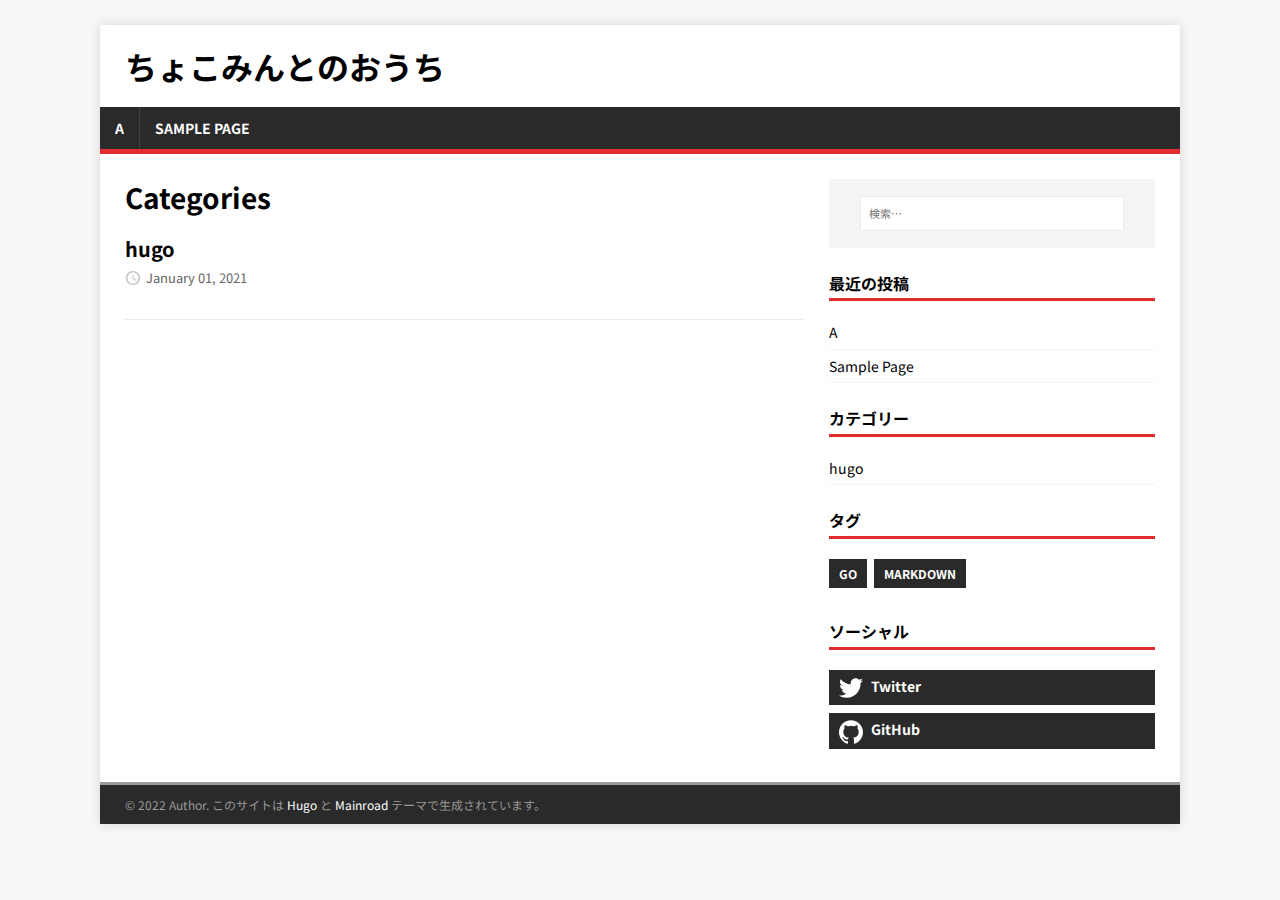
<file: categories/index.html>
<!doctype html><html class=no-js lang=ja>
<head>
<meta charset=utf-8>
<meta name=viewport content="width=device-width,initial-scale=1">
<meta http-equiv=x-ua-compatible content="IE=edge">
<title>Categories - ちょこみんとのおうち</title>
<script>(function(a,b){a[b]=a[b].replace("no-js","js")})(document.documentElement,"className")</script>
<meta name=description content>
<meta name=twitter:card content="summary">
<meta name=twitter:title content="Categories">
<meta name=twitter:description content>
<link rel=preconnect href=https://fonts.gstatic.com crossorigin>
<link rel=dns-prefetch href=//fonts.googleapis.com>
<link rel=dns-prefetch href=//fonts.gstatic.com>
<link rel=stylesheet href="https://fonts.googleapis.com/css?family=Open+Sans:400,400i,700">
<link rel=stylesheet href=/css/style.css>
<link rel=stylesheet href=/css/custom.css>
<link rel=alternate type=application/rss+xml href=/categories/index.xml title=ちょこみんとのおうち>
<link rel="shortcut icon" href=/favicon.ico>
</head>
<body class=body>
<div class="container container--outer">
<header class=header>
<div class="container header__container">
<div class=logo>
<a class=logo__link href=/ title=ちょこみんとのおうち rel=home>
<div class="logo__item logo__text">
<div class=logo__title>ちょこみんとのおうち</div>
</div>
</a>
</div>
<nav class=menu>
<button class=menu__btn aria-haspopup=true aria-expanded=false tabindex=0>
<span class=menu__btn-title tabindex=-1>メニュー</span>
</button>
<ul class=menu__list>
<li class=menu__item>
<a class=menu__link href=/posts/a/>
<span class=menu__text>A</span>
</a>
</li>
<li class=menu__item>
<a class=menu__link href=/posts/sample/>
<span class=menu__text>Sample Page</span>
</a>
</li>
</ul>
</nav>
</div>
</header>
<div class="wrapper flex">
<div class=primary>
<main class="main list" role=main>
<header class=main__header>
<h1 class=main__title>Categories</h1>
</header><article class="list__item post">
<header class=list__header>
<h2 class="list__title post__title">
<a href=/categories/hugo/ rel=bookmark>
hugo
</a>
</h2>
<div class="list__meta meta">
<div class="meta__item-datetime meta__item">
<svg class="meta__icon icon icon-time" width="16" height="14" viewBox="0 0 30 28"><path d="M15 0C7 0 1 6 1 14s6 14 14 14 14-6 14-14S23 0 15 0zm0 25C9 25 4 20 4 14S9 3 15 3s11 5 11 11-5 11-11 11zm1-18h-2v8.4l6.8 4.4L22 18l-6-3.8V7z"/></svg><time class=meta__text datetime=2021-01-01T00:00:00Z>January 01, 2021</time></div></div>
</header>
<div class="content list__excerpt post__content clearfix">
</div>
</article>
</main>
</div>
<aside class=sidebar><div class="widget-search widget">
<form class=widget-search__form role=search method=get action=https://google.com/search>
<label>
<input class=widget-search__field type=search placeholder=検索… name=q aria-label=検索…>
</label>
<input class=widget-search__submit type=submit value=Search>
<input type=hidden name=sitesearch value=https://www.chocola.top/>
</form>
</div>
<div class="widget-recent widget">
<h4 class=widget__title>最近の投稿</h4>
<div class=widget__content>
<ul class=widget__list>
<li class=widget__item><a class=widget__link href=/posts/a/>A</a></li>
<li class=widget__item><a class=widget__link href=/posts/sample/>Sample Page</a></li>
</ul>
</div>
</div>
<div class="widget-categories widget">
<h4 class=widget__title>カテゴリー</h4>
<div class=widget__content>
<ul class=widget__list>
<li class=widget__item>
<a class=widget__link href=/categories/hugo/>hugo</a></li>
</ul>
</div>
</div>
<div class="widget-taglist widget">
<h4 class=widget__title>タグ</h4>
<div class=widget__content>
<a class="widget-taglist__link widget__link btn" href=/tags/go/ title=go>go</a>
<a class="widget-taglist__link widget__link btn" href=/tags/markdown/ title=markdown>markdown</a>
</div>
</div>
<div class="widget-social widget">
<h4 class="widget-social__title widget__title">ソーシャル</h4>
<div class="widget-social__content widget__content">
<div class="widget-social__item widget__item">
<a class="widget-social__link widget__link btn" title=Twitter rel="noopener noreferrer" href=https://twitter.com/rise_love_vr target=_blank><svg class="widget-social__link-icon icon icon-twitter" width="24" height="24" viewBox="0 0 384 312"><path d="m384 36.9c-14.1 6.3-29.3 10.5-45.2 12.4 16.3-9.7 28.8-25.2 34.6-43.6-15.2 9-32.1 15.6-50 19.1-14.4-15.2-34.9-24.8-57.5-24.8-43.5.0-78.8 35.3-78.8 78.8.0 6.2.7 12.2 2 17.9-65.5-3.3-123.5-34.6-162.4-82.3C20 26 16.1 39.6 16.1 54c0 27.3 13.9 51.4 35 65.6-12.9-.4-25.1-4-35.7-9.9v1c0 38.2 27.2 70 63.2 77.2-6.6 1.8-13.6 2.8-20.8 2.8-5.1.0-10-.5-14.8-1.4 10 31.3 39.1 54.1 73.6 54.7-27 21.1-60.9 33.7-97.8 33.7-6.4.0-12.6-.4-18.8-1.1C34.9 299 76.3 312 120.8 312c144.9.0 224.1-120 224.1-224.1.0-3.4-.1-6.8-.2-10.2 15.4-11.1 28.7-25 39.3-40.8z"/></svg>
<span>Twitter</span>
</a>
</div>
<div class="widget-social__item widget__item">
<a class="widget-social__link widget__link btn" title=GitHub rel="noopener noreferrer" href=https://github.com/Risechocolate target=_blank><svg class="widget-social__link-icon icon icon-github" width="24" height="24" viewBox="0 0 384 374"><path d="m192 0C85.9.0.0 85.8.0 191.7c0 84.7 55 156.6 131.3 181.9 9.6 1.8 13.1-4.2 13.1-9.2.0-4.6-.2-16.6-.3-32.6-53.4 11.6-64.7-25.7-64.7-25.7-8.7-22.1-21.3-28-21.3-28-17.4-11.9 1.3-11.6 1.3-11.6 19.3 1.4 29.4 19.8 29.4 19.8 17.1 29.3 44.9 20.8 55.9 15.9 1.7-12.4 6.7-20.8 12.2-25.6-42.6-4.8-87.5-21.3-87.5-94.8.0-20.9 7.5-38 19.8-51.4-2-4.9-8.6-24.3 1.9-50.7.0.0 16.1-5.2 52.8 19.7 15.3-4.2 31.7-6.4 48.1-6.5 16.3.1 32.7 2.2 48.1 6.5 36.7-24.8 52.8-19.7 52.8-19.7 10.5 26.4 3.9 45.9 1.9 50.7 12.3 13.4 19.7 30.5 19.7 51.4.0 73.7-44.9 89.9-87.7 94.6 6.9 5.9 13 17.6 13 35.5.0 25.6-.2 46.3-.2 52.6.0 5.1 3.5 11.1 13.2 9.2C329 348.2 384 276.4 384 191.7 384 85.8 298 0 192 0z"/></svg>
<span>GitHub</span>
</a>
</div>
</div>
</div>
</aside>
</div>
<footer class=footer>
<div class="container footer__container flex">
<div class=footer__copyright>
&copy; 2022 Author.
<span class=footer__copyright-credits>このサイトは <a href=https://gohugo.io/ rel="nofollow noopener" target=_blank>Hugo</a> と <a href=https://github.com/Vimux/Mainroad/ rel="nofollow noopener" target=_blank>Mainroad</a> テーマで生成されています。</span>
</div>
</div>
</footer>
</div>
<script async defer src=/js/menu.js></script>
</body>
</html>
</file>
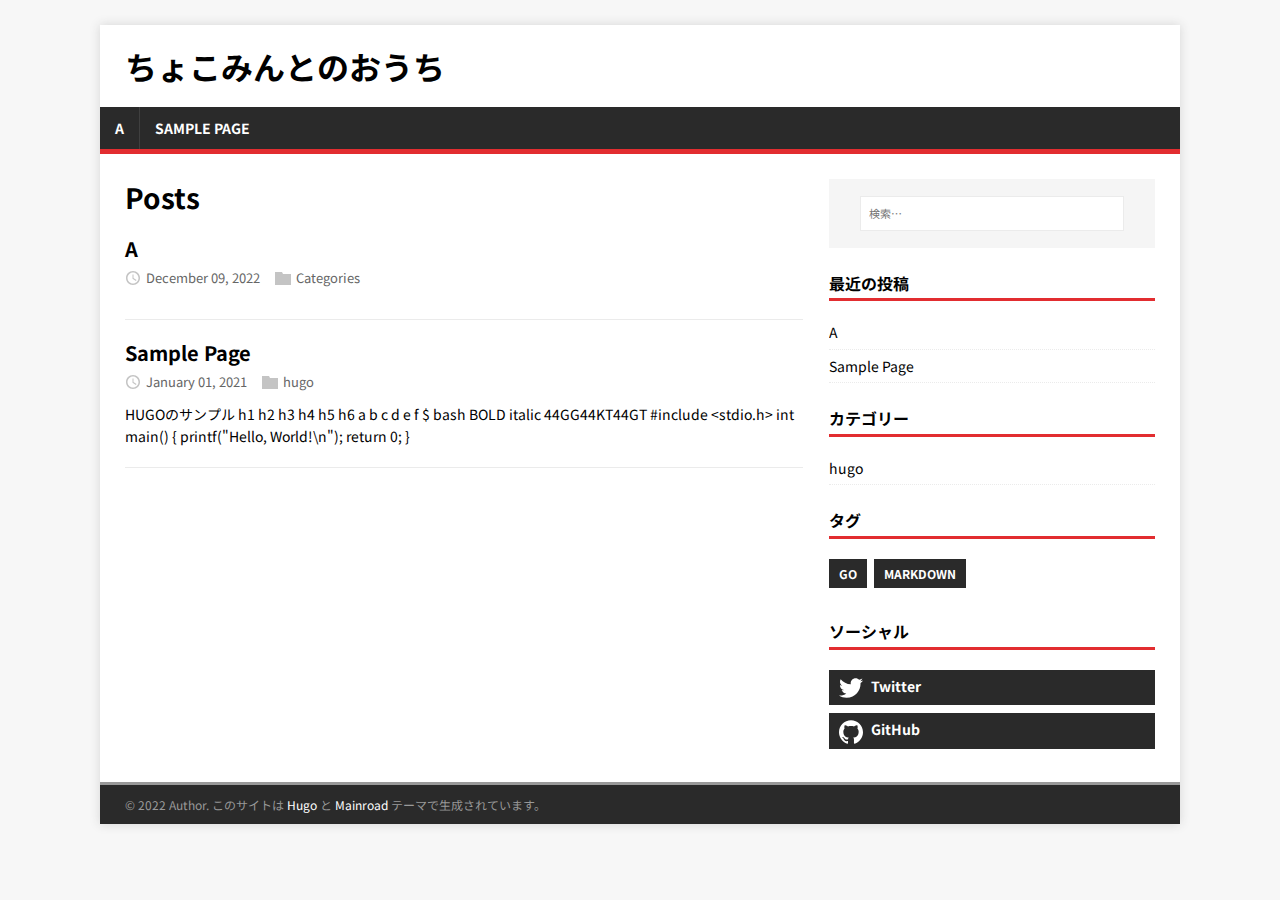
<file: posts/index.html>
<!doctype html><html class=no-js lang=ja>
<head>
<meta charset=utf-8>
<meta name=viewport content="width=device-width,initial-scale=1">
<meta http-equiv=x-ua-compatible content="IE=edge">
<title>Posts - ちょこみんとのおうち</title>
<script>(function(a,b){a[b]=a[b].replace("no-js","js")})(document.documentElement,"className")</script>
<meta name=description content>
<meta name=twitter:card content="summary">
<meta name=twitter:title content="Posts">
<meta name=twitter:description content>
<link rel=preconnect href=https://fonts.gstatic.com crossorigin>
<link rel=dns-prefetch href=//fonts.googleapis.com>
<link rel=dns-prefetch href=//fonts.gstatic.com>
<link rel=stylesheet href="https://fonts.googleapis.com/css?family=Open+Sans:400,400i,700">
<link rel=stylesheet href=/css/style.css>
<link rel=stylesheet href=/css/custom.css>
<link rel=alternate type=application/rss+xml href=/posts/index.xml title=ちょこみんとのおうち>
<link rel="shortcut icon" href=/favicon.ico>
</head>
<body class=body>
<div class="container container--outer">
<header class=header>
<div class="container header__container">
<div class=logo>
<a class=logo__link href=/ title=ちょこみんとのおうち rel=home>
<div class="logo__item logo__text">
<div class=logo__title>ちょこみんとのおうち</div>
</div>
</a>
</div>
<nav class=menu>
<button class=menu__btn aria-haspopup=true aria-expanded=false tabindex=0>
<span class=menu__btn-title tabindex=-1>メニュー</span>
</button>
<ul class=menu__list>
<li class=menu__item>
<a class=menu__link href=/posts/a/>
<span class=menu__text>A</span>
</a>
</li>
<li class=menu__item>
<a class=menu__link href=/posts/sample/>
<span class=menu__text>Sample Page</span>
</a>
</li>
</ul>
</nav>
</div>
</header>
<div class="wrapper flex">
<div class=primary>
<main class="main list" role=main>
<header class=main__header>
<h1 class=main__title>Posts</h1>
</header><article class="list__item post">
<header class=list__header>
<h2 class="list__title post__title">
<a href=/posts/a/ rel=bookmark>
A
</a>
</h2>
<div class="list__meta meta">
<div class="meta__item-datetime meta__item">
<svg class="meta__icon icon icon-time" width="16" height="14" viewBox="0 0 30 28"><path d="M15 0C7 0 1 6 1 14s6 14 14 14 14-6 14-14S23 0 15 0zm0 25C9 25 4 20 4 14S9 3 15 3s11 5 11 11-5 11-11 11zm1-18h-2v8.4l6.8 4.4L22 18l-6-3.8V7z"/></svg><time class=meta__text datetime=2022-12-09T00:00:00Z>December 09, 2022</time></div><div class="meta__item-categories meta__item"><svg class="meta__icon icon icon-category" width="16" height="16" viewBox="0 0 16 16"><path d="m7 2 1 2h8v11H0V2z"/></svg><span class=meta__text><a class=meta__link href=/categories/ rel=category>Categories</a>
</span>
</div></div>
</header>
<div class="content list__excerpt post__content clearfix">
</div>
</article><article class="list__item post">
<header class=list__header>
<h2 class="list__title post__title">
<a href=/posts/sample/ rel=bookmark>
Sample Page
</a>
</h2>
<div class="list__meta meta">
<div class="meta__item-datetime meta__item">
<svg class="meta__icon icon icon-time" width="16" height="14" viewBox="0 0 30 28"><path d="M15 0C7 0 1 6 1 14s6 14 14 14 14-6 14-14S23 0 15 0zm0 25C9 25 4 20 4 14S9 3 15 3s11 5 11 11-5 11-11 11zm1-18h-2v8.4l6.8 4.4L22 18l-6-3.8V7z"/></svg><time class=meta__text datetime=2021-01-01T00:00:00Z>January 01, 2021</time></div><div class="meta__item-categories meta__item"><svg class="meta__icon icon icon-category" width="16" height="16" viewBox="0 0 16 16"><path d="m7 2 1 2h8v11H0V2z"/></svg><span class=meta__text><a class=meta__link href=/categories/hugo/ rel=category>hugo</a>
</span>
</div></div>
</header>
<div class="content list__excerpt post__content clearfix">
HUGOのサンプル h1 h2 h3 h4 h5 h6 a b c d e f $ bash BOLD italic 44GG44KT44GT #include &lt;stdio.h> int main() { printf("Hello, World!\n"); return 0; }
</div>
</article>
</main>
</div>
<aside class=sidebar><div class="widget-search widget">
<form class=widget-search__form role=search method=get action=https://google.com/search>
<label>
<input class=widget-search__field type=search placeholder=検索… name=q aria-label=検索…>
</label>
<input class=widget-search__submit type=submit value=Search>
<input type=hidden name=sitesearch value=https://www.chocola.top/>
</form>
</div>
<div class="widget-recent widget">
<h4 class=widget__title>最近の投稿</h4>
<div class=widget__content>
<ul class=widget__list>
<li class=widget__item><a class=widget__link href=/posts/a/>A</a></li>
<li class=widget__item><a class=widget__link href=/posts/sample/>Sample Page</a></li>
</ul>
</div>
</div>
<div class="widget-categories widget">
<h4 class=widget__title>カテゴリー</h4>
<div class=widget__content>
<ul class=widget__list>
<li class=widget__item>
<a class=widget__link href=/categories/hugo/>hugo</a></li>
</ul>
</div>
</div>
<div class="widget-taglist widget">
<h4 class=widget__title>タグ</h4>
<div class=widget__content>
<a class="widget-taglist__link widget__link btn" href=/tags/go/ title=go>go</a>
<a class="widget-taglist__link widget__link btn" href=/tags/markdown/ title=markdown>markdown</a>
</div>
</div>
<div class="widget-social widget">
<h4 class="widget-social__title widget__title">ソーシャル</h4>
<div class="widget-social__content widget__content">
<div class="widget-social__item widget__item">
<a class="widget-social__link widget__link btn" title=Twitter rel="noopener noreferrer" href=https://twitter.com/rise_love_vr target=_blank><svg class="widget-social__link-icon icon icon-twitter" width="24" height="24" viewBox="0 0 384 312"><path d="m384 36.9c-14.1 6.3-29.3 10.5-45.2 12.4 16.3-9.7 28.8-25.2 34.6-43.6-15.2 9-32.1 15.6-50 19.1-14.4-15.2-34.9-24.8-57.5-24.8-43.5.0-78.8 35.3-78.8 78.8.0 6.2.7 12.2 2 17.9-65.5-3.3-123.5-34.6-162.4-82.3C20 26 16.1 39.6 16.1 54c0 27.3 13.9 51.4 35 65.6-12.9-.4-25.1-4-35.7-9.9v1c0 38.2 27.2 70 63.2 77.2-6.6 1.8-13.6 2.8-20.8 2.8-5.1.0-10-.5-14.8-1.4 10 31.3 39.1 54.1 73.6 54.7-27 21.1-60.9 33.7-97.8 33.7-6.4.0-12.6-.4-18.8-1.1C34.9 299 76.3 312 120.8 312c144.9.0 224.1-120 224.1-224.1.0-3.4-.1-6.8-.2-10.2 15.4-11.1 28.7-25 39.3-40.8z"/></svg>
<span>Twitter</span>
</a>
</div>
<div class="widget-social__item widget__item">
<a class="widget-social__link widget__link btn" title=GitHub rel="noopener noreferrer" href=https://github.com/Risechocolate target=_blank><svg class="widget-social__link-icon icon icon-github" width="24" height="24" viewBox="0 0 384 374"><path d="m192 0C85.9.0.0 85.8.0 191.7c0 84.7 55 156.6 131.3 181.9 9.6 1.8 13.1-4.2 13.1-9.2.0-4.6-.2-16.6-.3-32.6-53.4 11.6-64.7-25.7-64.7-25.7-8.7-22.1-21.3-28-21.3-28-17.4-11.9 1.3-11.6 1.3-11.6 19.3 1.4 29.4 19.8 29.4 19.8 17.1 29.3 44.9 20.8 55.9 15.9 1.7-12.4 6.7-20.8 12.2-25.6-42.6-4.8-87.5-21.3-87.5-94.8.0-20.9 7.5-38 19.8-51.4-2-4.9-8.6-24.3 1.9-50.7.0.0 16.1-5.2 52.8 19.7 15.3-4.2 31.7-6.4 48.1-6.5 16.3.1 32.7 2.2 48.1 6.5 36.7-24.8 52.8-19.7 52.8-19.7 10.5 26.4 3.9 45.9 1.9 50.7 12.3 13.4 19.7 30.5 19.7 51.4.0 73.7-44.9 89.9-87.7 94.6 6.9 5.9 13 17.6 13 35.5.0 25.6-.2 46.3-.2 52.6.0 5.1 3.5 11.1 13.2 9.2C329 348.2 384 276.4 384 191.7 384 85.8 298 0 192 0z"/></svg>
<span>GitHub</span>
</a>
</div>
</div>
</div>
</aside>
</div>
<footer class=footer>
<div class="container footer__container flex">
<div class=footer__copyright>
&copy; 2022 Author.
<span class=footer__copyright-credits>このサイトは <a href=https://gohugo.io/ rel="nofollow noopener" target=_blank>Hugo</a> と <a href=https://github.com/Vimux/Mainroad/ rel="nofollow noopener" target=_blank>Mainroad</a> テーマで生成されています。</span>
</div>
</div>
</footer>
</div>
<script async defer src=/js/menu.js></script>
</body>
</html>
</file>
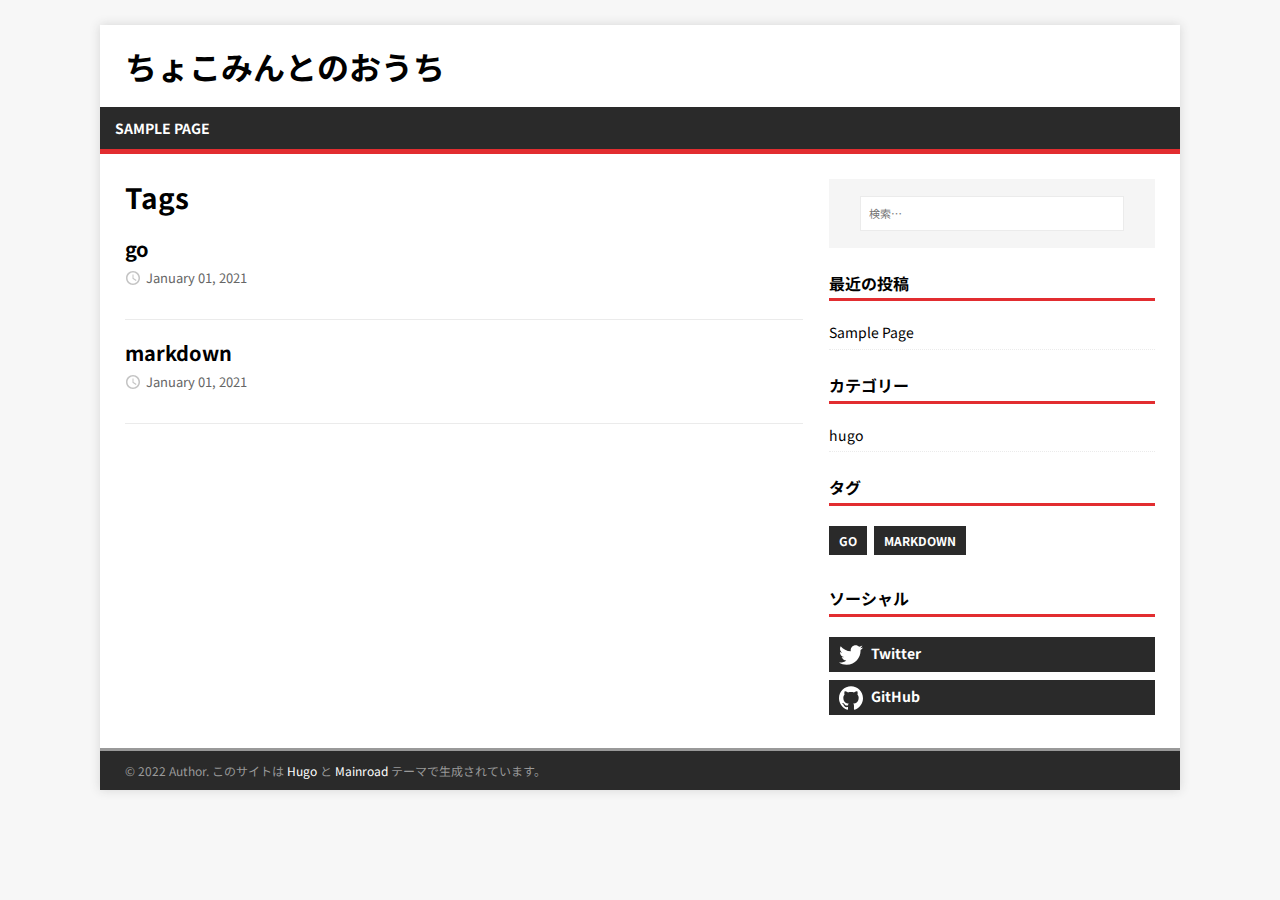
<file: tags/index.html>
<!doctype html><html class=no-js lang=ja>
<head>
<meta charset=utf-8>
<meta name=viewport content="width=device-width,initial-scale=1">
<meta http-equiv=x-ua-compatible content="IE=edge">
<title>Tags - ちょこみんとのおうち</title>
<script>(function(a,b){a[b]=a[b].replace("no-js","js")})(document.documentElement,"className")</script>
<meta name=description content>
<meta name=twitter:card content="summary">
<meta name=twitter:title content="Tags">
<meta name=twitter:description content>
<link rel=preconnect href=https://fonts.gstatic.com crossorigin>
<link rel=dns-prefetch href=//fonts.googleapis.com>
<link rel=dns-prefetch href=//fonts.gstatic.com>
<link rel=stylesheet href="https://fonts.googleapis.com/css?family=Open+Sans:400,400i,700">
<link rel=stylesheet href=/css/style.css>
<link rel=stylesheet href=/css/custom.css>
<link rel=alternate type=application/rss+xml href=/tags/index.xml title=ちょこみんとのおうち>
<link rel="shortcut icon" href=/favicon.ico>
</head>
<body class=body>
<div class="container container--outer">
<header class=header>
<div class="container header__container">
<div class=logo>
<a class=logo__link href=/ title=ちょこみんとのおうち rel=home>
<div class="logo__item logo__text">
<div class=logo__title>ちょこみんとのおうち</div>
</div>
</a>
</div>
<nav class=menu>
<button class=menu__btn aria-haspopup=true aria-expanded=false tabindex=0>
<span class=menu__btn-title tabindex=-1>メニュー</span>
</button>
<ul class=menu__list>
<li class=menu__item>
<a class=menu__link href=/posts/sample/>
<span class=menu__text>Sample Page</span>
</a>
</li>
</ul>
</nav>
</div>
</header>
<div class="wrapper flex">
<div class=primary>
<main class="main list" role=main>
<header class=main__header>
<h1 class=main__title>Tags</h1>
</header><article class="list__item post">
<header class=list__header>
<h2 class="list__title post__title">
<a href=/tags/go/ rel=bookmark>
go
</a>
</h2>
<div class="list__meta meta">
<div class="meta__item-datetime meta__item">
<svg class="meta__icon icon icon-time" width="16" height="14" viewBox="0 0 30 28"><path d="M15 0C7 0 1 6 1 14s6 14 14 14 14-6 14-14S23 0 15 0zm0 25C9 25 4 20 4 14S9 3 15 3s11 5 11 11-5 11-11 11zm1-18h-2v8.4l6.8 4.4L22 18l-6-3.8V7z"/></svg><time class=meta__text datetime=2021-01-01T00:00:00Z>January 01, 2021</time></div></div>
</header>
<div class="content list__excerpt post__content clearfix">
</div>
</article><article class="list__item post">
<header class=list__header>
<h2 class="list__title post__title">
<a href=/tags/markdown/ rel=bookmark>
markdown
</a>
</h2>
<div class="list__meta meta">
<div class="meta__item-datetime meta__item">
<svg class="meta__icon icon icon-time" width="16" height="14" viewBox="0 0 30 28"><path d="M15 0C7 0 1 6 1 14s6 14 14 14 14-6 14-14S23 0 15 0zm0 25C9 25 4 20 4 14S9 3 15 3s11 5 11 11-5 11-11 11zm1-18h-2v8.4l6.8 4.4L22 18l-6-3.8V7z"/></svg><time class=meta__text datetime=2021-01-01T00:00:00Z>January 01, 2021</time></div></div>
</header>
<div class="content list__excerpt post__content clearfix">
</div>
</article>
</main>
</div>
<aside class=sidebar><div class="widget-search widget">
<form class=widget-search__form role=search method=get action=https://google.com/search>
<label>
<input class=widget-search__field type=search placeholder=検索… name=q aria-label=検索…>
</label>
<input class=widget-search__submit type=submit value=Search>
<input type=hidden name=sitesearch value=https://risechocolate.github.io/>
</form>
</div>
<div class="widget-recent widget">
<h4 class=widget__title>最近の投稿</h4>
<div class=widget__content>
<ul class=widget__list>
<li class=widget__item><a class=widget__link href=/posts/sample/>Sample Page</a></li>
</ul>
</div>
</div>
<div class="widget-categories widget">
<h4 class=widget__title>カテゴリー</h4>
<div class=widget__content>
<ul class=widget__list>
<li class=widget__item>
<a class=widget__link href=/categories/hugo/>hugo</a></li>
</ul>
</div>
</div>
<div class="widget-taglist widget">
<h4 class=widget__title>タグ</h4>
<div class=widget__content>
<a class="widget-taglist__link widget__link btn" href=/tags/go/ title=go>go</a>
<a class="widget-taglist__link widget__link btn" href=/tags/markdown/ title=markdown>markdown</a>
</div>
</div>
<div class="widget-social widget">
<h4 class="widget-social__title widget__title">ソーシャル</h4>
<div class="widget-social__content widget__content">
<div class="widget-social__item widget__item">
<a class="widget-social__link widget__link btn" title=Twitter rel="noopener noreferrer" href=https://twitter.com/rise_love_vr target=_blank><svg class="widget-social__link-icon icon icon-twitter" width="24" height="24" viewBox="0 0 384 312"><path d="m384 36.9c-14.1 6.3-29.3 10.5-45.2 12.4 16.3-9.7 28.8-25.2 34.6-43.6-15.2 9-32.1 15.6-50 19.1-14.4-15.2-34.9-24.8-57.5-24.8-43.5.0-78.8 35.3-78.8 78.8.0 6.2.7 12.2 2 17.9-65.5-3.3-123.5-34.6-162.4-82.3C20 26 16.1 39.6 16.1 54c0 27.3 13.9 51.4 35 65.6-12.9-.4-25.1-4-35.7-9.9v1c0 38.2 27.2 70 63.2 77.2-6.6 1.8-13.6 2.8-20.8 2.8-5.1.0-10-.5-14.8-1.4 10 31.3 39.1 54.1 73.6 54.7-27 21.1-60.9 33.7-97.8 33.7-6.4.0-12.6-.4-18.8-1.1C34.9 299 76.3 312 120.8 312c144.9.0 224.1-120 224.1-224.1.0-3.4-.1-6.8-.2-10.2 15.4-11.1 28.7-25 39.3-40.8z"/></svg>
<span>Twitter</span>
</a>
</div>
<div class="widget-social__item widget__item">
<a class="widget-social__link widget__link btn" title=GitHub rel="noopener noreferrer" href=https://github.com/Risechocolate target=_blank><svg class="widget-social__link-icon icon icon-github" width="24" height="24" viewBox="0 0 384 374"><path d="m192 0C85.9.0.0 85.8.0 191.7c0 84.7 55 156.6 131.3 181.9 9.6 1.8 13.1-4.2 13.1-9.2.0-4.6-.2-16.6-.3-32.6-53.4 11.6-64.7-25.7-64.7-25.7-8.7-22.1-21.3-28-21.3-28-17.4-11.9 1.3-11.6 1.3-11.6 19.3 1.4 29.4 19.8 29.4 19.8 17.1 29.3 44.9 20.8 55.9 15.9 1.7-12.4 6.7-20.8 12.2-25.6-42.6-4.8-87.5-21.3-87.5-94.8.0-20.9 7.5-38 19.8-51.4-2-4.9-8.6-24.3 1.9-50.7.0.0 16.1-5.2 52.8 19.7 15.3-4.2 31.7-6.4 48.1-6.5 16.3.1 32.7 2.2 48.1 6.5 36.7-24.8 52.8-19.7 52.8-19.7 10.5 26.4 3.9 45.9 1.9 50.7 12.3 13.4 19.7 30.5 19.7 51.4.0 73.7-44.9 89.9-87.7 94.6 6.9 5.9 13 17.6 13 35.5.0 25.6-.2 46.3-.2 52.6.0 5.1 3.5 11.1 13.2 9.2C329 348.2 384 276.4 384 191.7 384 85.8 298 0 192 0z"/></svg>
<span>GitHub</span>
</a>
</div>
</div>
</div>
</aside>
</div>
<footer class=footer>
<div class="container footer__container flex">
<div class=footer__copyright>
&copy; 2022 Author.
<span class=footer__copyright-credits>このサイトは <a href=https://gohugo.io/ rel="nofollow noopener" target=_blank>Hugo</a> と <a href=https://github.com/Vimux/Mainroad/ rel="nofollow noopener" target=_blank>Mainroad</a> テーマで生成されています。</span>
</div>
</div>
</footer>
</div>
<script async defer src=/js/menu.js></script>
</body>
</html>
</file>
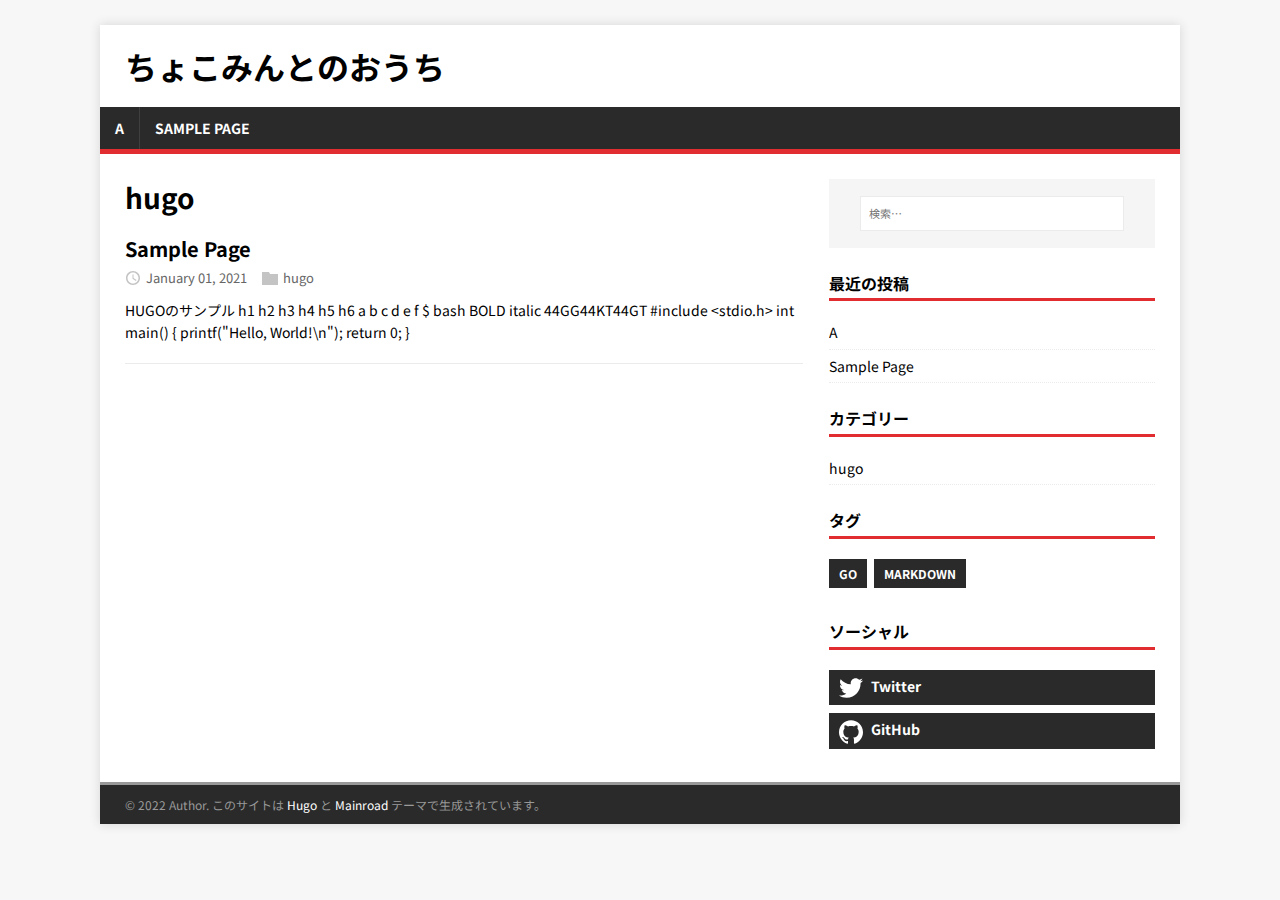
<file: categories/hugo/index.html>
<!doctype html><html class=no-js lang=ja>
<head>
<meta charset=utf-8>
<meta name=viewport content="width=device-width,initial-scale=1">
<meta http-equiv=x-ua-compatible content="IE=edge">
<title>hugo - ちょこみんとのおうち</title>
<script>(function(a,b){a[b]=a[b].replace("no-js","js")})(document.documentElement,"className")</script>
<meta name=description content>
<meta name=twitter:card content="summary">
<meta name=twitter:title content="hugo">
<meta name=twitter:description content>
<link rel=preconnect href=https://fonts.gstatic.com crossorigin>
<link rel=dns-prefetch href=//fonts.googleapis.com>
<link rel=dns-prefetch href=//fonts.gstatic.com>
<link rel=stylesheet href="https://fonts.googleapis.com/css?family=Open+Sans:400,400i,700">
<link rel=stylesheet href=/css/style.css>
<link rel=stylesheet href=/css/custom.css>
<link rel=alternate type=application/rss+xml href=/categories/hugo/index.xml title=ちょこみんとのおうち>
<link rel="shortcut icon" href=/favicon.ico>
</head>
<body class=body>
<div class="container container--outer">
<header class=header>
<div class="container header__container">
<div class=logo>
<a class=logo__link href=/ title=ちょこみんとのおうち rel=home>
<div class="logo__item logo__text">
<div class=logo__title>ちょこみんとのおうち</div>
</div>
</a>
</div>
<nav class=menu>
<button class=menu__btn aria-haspopup=true aria-expanded=false tabindex=0>
<span class=menu__btn-title tabindex=-1>メニュー</span>
</button>
<ul class=menu__list>
<li class=menu__item>
<a class=menu__link href=/posts/a/>
<span class=menu__text>A</span>
</a>
</li>
<li class=menu__item>
<a class=menu__link href=/posts/sample/>
<span class=menu__text>Sample Page</span>
</a>
</li>
</ul>
</nav>
</div>
</header>
<div class="wrapper flex">
<div class=primary>
<main class="main list" role=main>
<header class=main__header>
<h1 class=main__title>hugo</h1>
</header><article class="list__item post">
<header class=list__header>
<h2 class="list__title post__title">
<a href=/posts/sample/ rel=bookmark>
Sample Page
</a>
</h2>
<div class="list__meta meta">
<div class="meta__item-datetime meta__item">
<svg class="meta__icon icon icon-time" width="16" height="14" viewBox="0 0 30 28"><path d="M15 0C7 0 1 6 1 14s6 14 14 14 14-6 14-14S23 0 15 0zm0 25C9 25 4 20 4 14S9 3 15 3s11 5 11 11-5 11-11 11zm1-18h-2v8.4l6.8 4.4L22 18l-6-3.8V7z"/></svg><time class=meta__text datetime=2021-01-01T00:00:00Z>January 01, 2021</time></div><div class="meta__item-categories meta__item"><svg class="meta__icon icon icon-category" width="16" height="16" viewBox="0 0 16 16"><path d="m7 2 1 2h8v11H0V2z"/></svg><span class=meta__text><a class=meta__link href=/categories/hugo/ rel=category>hugo</a>
</span>
</div></div>
</header>
<div class="content list__excerpt post__content clearfix">
HUGOのサンプル h1 h2 h3 h4 h5 h6 a b c d e f $ bash BOLD italic 44GG44KT44GT #include &lt;stdio.h> int main() { printf("Hello, World!\n"); return 0; }
</div>
</article>
</main>
</div>
<aside class=sidebar><div class="widget-search widget">
<form class=widget-search__form role=search method=get action=https://google.com/search>
<label>
<input class=widget-search__field type=search placeholder=検索… name=q aria-label=検索…>
</label>
<input class=widget-search__submit type=submit value=Search>
<input type=hidden name=sitesearch value=https://www.chocola.top/>
</form>
</div>
<div class="widget-recent widget">
<h4 class=widget__title>最近の投稿</h4>
<div class=widget__content>
<ul class=widget__list>
<li class=widget__item><a class=widget__link href=/posts/a/>A</a></li>
<li class=widget__item><a class=widget__link href=/posts/sample/>Sample Page</a></li>
</ul>
</div>
</div>
<div class="widget-categories widget">
<h4 class=widget__title>カテゴリー</h4>
<div class=widget__content>
<ul class=widget__list>
<li class=widget__item>
<a class=widget__link href=/categories/hugo/>hugo</a></li>
</ul>
</div>
</div>
<div class="widget-taglist widget">
<h4 class=widget__title>タグ</h4>
<div class=widget__content>
<a class="widget-taglist__link widget__link btn" href=/tags/go/ title=go>go</a>
<a class="widget-taglist__link widget__link btn" href=/tags/markdown/ title=markdown>markdown</a>
</div>
</div>
<div class="widget-social widget">
<h4 class="widget-social__title widget__title">ソーシャル</h4>
<div class="widget-social__content widget__content">
<div class="widget-social__item widget__item">
<a class="widget-social__link widget__link btn" title=Twitter rel="noopener noreferrer" href=https://twitter.com/rise_love_vr target=_blank><svg class="widget-social__link-icon icon icon-twitter" width="24" height="24" viewBox="0 0 384 312"><path d="m384 36.9c-14.1 6.3-29.3 10.5-45.2 12.4 16.3-9.7 28.8-25.2 34.6-43.6-15.2 9-32.1 15.6-50 19.1-14.4-15.2-34.9-24.8-57.5-24.8-43.5.0-78.8 35.3-78.8 78.8.0 6.2.7 12.2 2 17.9-65.5-3.3-123.5-34.6-162.4-82.3C20 26 16.1 39.6 16.1 54c0 27.3 13.9 51.4 35 65.6-12.9-.4-25.1-4-35.7-9.9v1c0 38.2 27.2 70 63.2 77.2-6.6 1.8-13.6 2.8-20.8 2.8-5.1.0-10-.5-14.8-1.4 10 31.3 39.1 54.1 73.6 54.7-27 21.1-60.9 33.7-97.8 33.7-6.4.0-12.6-.4-18.8-1.1C34.9 299 76.3 312 120.8 312c144.9.0 224.1-120 224.1-224.1.0-3.4-.1-6.8-.2-10.2 15.4-11.1 28.7-25 39.3-40.8z"/></svg>
<span>Twitter</span>
</a>
</div>
<div class="widget-social__item widget__item">
<a class="widget-social__link widget__link btn" title=GitHub rel="noopener noreferrer" href=https://github.com/Risechocolate target=_blank><svg class="widget-social__link-icon icon icon-github" width="24" height="24" viewBox="0 0 384 374"><path d="m192 0C85.9.0.0 85.8.0 191.7c0 84.7 55 156.6 131.3 181.9 9.6 1.8 13.1-4.2 13.1-9.2.0-4.6-.2-16.6-.3-32.6-53.4 11.6-64.7-25.7-64.7-25.7-8.7-22.1-21.3-28-21.3-28-17.4-11.9 1.3-11.6 1.3-11.6 19.3 1.4 29.4 19.8 29.4 19.8 17.1 29.3 44.9 20.8 55.9 15.9 1.7-12.4 6.7-20.8 12.2-25.6-42.6-4.8-87.5-21.3-87.5-94.8.0-20.9 7.5-38 19.8-51.4-2-4.9-8.6-24.3 1.9-50.7.0.0 16.1-5.2 52.8 19.7 15.3-4.2 31.7-6.4 48.1-6.5 16.3.1 32.7 2.2 48.1 6.5 36.7-24.8 52.8-19.7 52.8-19.7 10.5 26.4 3.9 45.9 1.9 50.7 12.3 13.4 19.7 30.5 19.7 51.4.0 73.7-44.9 89.9-87.7 94.6 6.9 5.9 13 17.6 13 35.5.0 25.6-.2 46.3-.2 52.6.0 5.1 3.5 11.1 13.2 9.2C329 348.2 384 276.4 384 191.7 384 85.8 298 0 192 0z"/></svg>
<span>GitHub</span>
</a>
</div>
</div>
</div>
</aside>
</div>
<footer class=footer>
<div class="container footer__container flex">
<div class=footer__copyright>
&copy; 2022 Author.
<span class=footer__copyright-credits>このサイトは <a href=https://gohugo.io/ rel="nofollow noopener" target=_blank>Hugo</a> と <a href=https://github.com/Vimux/Mainroad/ rel="nofollow noopener" target=_blank>Mainroad</a> テーマで生成されています。</span>
</div>
</div>
</footer>
</div>
<script async defer src=/js/menu.js></script>
</body>
</html>
</file>
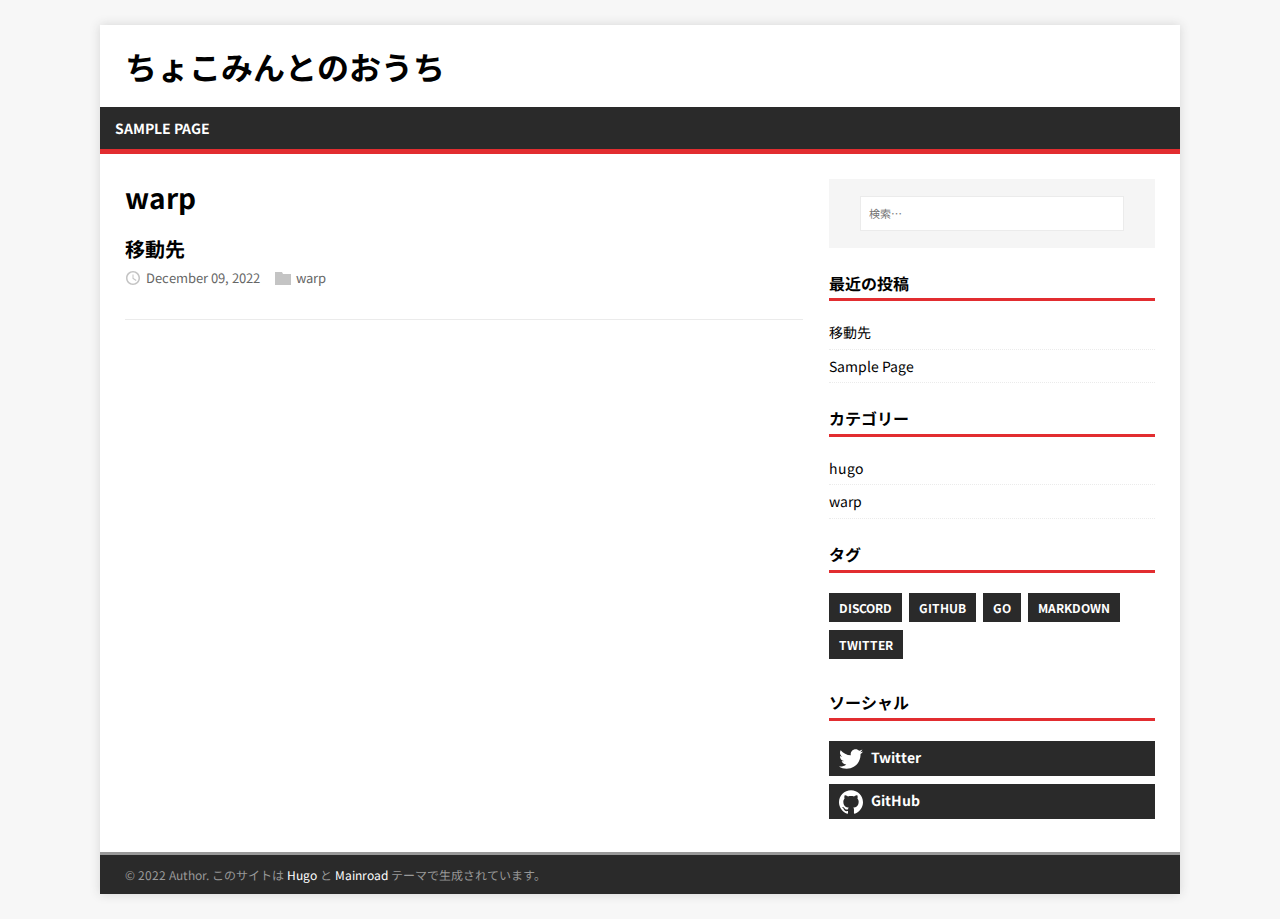
<file: categories/warp/index.html>
<!doctype html><html class=no-js lang=ja>
<head>
<meta charset=utf-8>
<meta name=viewport content="width=device-width,initial-scale=1">
<meta http-equiv=x-ua-compatible content="IE=edge">
<title>warp - ちょこみんとのおうち</title>
<script>(function(a,b){a[b]=a[b].replace("no-js","js")})(document.documentElement,"className")</script>
<meta name=description content>
<meta name=twitter:card content="summary">
<meta name=twitter:title content="warp">
<meta name=twitter:description content>
<link rel=preconnect href=https://fonts.gstatic.com crossorigin>
<link rel=dns-prefetch href=//fonts.googleapis.com>
<link rel=dns-prefetch href=//fonts.gstatic.com>
<link rel=stylesheet href="https://fonts.googleapis.com/css?family=Open+Sans:400,400i,700">
<link rel=stylesheet href=/css/style.css>
<link rel=stylesheet href=/css/custom.css>
<link rel=alternate type=application/rss+xml href=/categories/warp/index.xml title=ちょこみんとのおうち>
<link rel="shortcut icon" href=/favicon.ico>
</head>
<body class=body>
<div class="container container--outer">
<header class=header>
<div class="container header__container">
<div class=logo>
<a class=logo__link href=/ title=ちょこみんとのおうち rel=home>
<div class="logo__item logo__text">
<div class=logo__title>ちょこみんとのおうち</div>
</div>
</a>
</div>
<nav class=menu>
<button class=menu__btn aria-haspopup=true aria-expanded=false tabindex=0>
<span class=menu__btn-title tabindex=-1>メニュー</span>
</button>
<ul class=menu__list>
<li class=menu__item>
<a class=menu__link href=/posts/sample/>
<span class=menu__text>Sample Page</span>
</a>
</li>
</ul>
</nav>
</div>
</header>
<div class="wrapper flex">
<div class=primary>
<main class="main list" role=main>
<header class=main__header>
<h1 class=main__title>warp</h1>
</header><article class="list__item post">
<header class=list__header>
<h2 class="list__title post__title">
<a href=/posts/warp/ rel=bookmark>
移動先
</a>
</h2>
<div class="list__meta meta">
<div class="meta__item-datetime meta__item">
<svg class="meta__icon icon icon-time" width="16" height="14" viewBox="0 0 30 28"><path d="M15 0C7 0 1 6 1 14s6 14 14 14 14-6 14-14S23 0 15 0zm0 25C9 25 4 20 4 14S9 3 15 3s11 5 11 11-5 11-11 11zm1-18h-2v8.4l6.8 4.4L22 18l-6-3.8V7z"/></svg><time class=meta__text datetime=2022-12-09T03:51:27+09:00>December 09, 2022</time></div><div class="meta__item-categories meta__item"><svg class="meta__icon icon icon-category" width="16" height="16" viewBox="0 0 16 16"><path d="m7 2 1 2h8v11H0V2z"/></svg><span class=meta__text><a class=meta__link href=/categories/warp/ rel=category>warp</a>
</span>
</div></div>
</header>
<div class="content list__excerpt post__content clearfix">
</div>
</article>
</main>
</div>
<aside class=sidebar><div class="widget-search widget">
<form class=widget-search__form role=search method=get action=https://google.com/search>
<label>
<input class=widget-search__field type=search placeholder=検索… name=q aria-label=検索…>
</label>
<input class=widget-search__submit type=submit value=Search>
<input type=hidden name=sitesearch value=https://www.chocola.top/>
</form>
</div>
<div class="widget-recent widget">
<h4 class=widget__title>最近の投稿</h4>
<div class=widget__content>
<ul class=widget__list>
<li class=widget__item><a class=widget__link href=/posts/warp/>移動先</a></li>
<li class=widget__item><a class=widget__link href=/posts/sample/>Sample Page</a></li>
</ul>
</div>
</div>
<div class="widget-categories widget">
<h4 class=widget__title>カテゴリー</h4>
<div class=widget__content>
<ul class=widget__list>
<li class=widget__item>
<a class=widget__link href=/categories/hugo/>hugo</a></li>
<li class=widget__item>
<a class=widget__link href=/categories/warp/>warp</a></li>
</ul>
</div>
</div>
<div class="widget-taglist widget">
<h4 class=widget__title>タグ</h4>
<div class=widget__content>
<a class="widget-taglist__link widget__link btn" href=/tags/discord/ title=Discord>Discord</a>
<a class="widget-taglist__link widget__link btn" href=/tags/github/ title=Github>Github</a>
<a class="widget-taglist__link widget__link btn" href=/tags/go/ title=go>go</a>
<a class="widget-taglist__link widget__link btn" href=/tags/markdown/ title=markdown>markdown</a>
<a class="widget-taglist__link widget__link btn" href=/tags/twitter/ title=Twitter>Twitter</a>
</div>
</div>
<div class="widget-social widget">
<h4 class="widget-social__title widget__title">ソーシャル</h4>
<div class="widget-social__content widget__content">
<div class="widget-social__item widget__item">
<a class="widget-social__link widget__link btn" title=Twitter rel="noopener noreferrer" href=https://twitter.com/rise_love_vr target=_blank><svg class="widget-social__link-icon icon icon-twitter" width="24" height="24" viewBox="0 0 384 312"><path d="m384 36.9c-14.1 6.3-29.3 10.5-45.2 12.4 16.3-9.7 28.8-25.2 34.6-43.6-15.2 9-32.1 15.6-50 19.1-14.4-15.2-34.9-24.8-57.5-24.8-43.5.0-78.8 35.3-78.8 78.8.0 6.2.7 12.2 2 17.9-65.5-3.3-123.5-34.6-162.4-82.3C20 26 16.1 39.6 16.1 54c0 27.3 13.9 51.4 35 65.6-12.9-.4-25.1-4-35.7-9.9v1c0 38.2 27.2 70 63.2 77.2-6.6 1.8-13.6 2.8-20.8 2.8-5.1.0-10-.5-14.8-1.4 10 31.3 39.1 54.1 73.6 54.7-27 21.1-60.9 33.7-97.8 33.7-6.4.0-12.6-.4-18.8-1.1C34.9 299 76.3 312 120.8 312c144.9.0 224.1-120 224.1-224.1.0-3.4-.1-6.8-.2-10.2 15.4-11.1 28.7-25 39.3-40.8z"/></svg>
<span>Twitter</span>
</a>
</div>
<div class="widget-social__item widget__item">
<a class="widget-social__link widget__link btn" title=GitHub rel="noopener noreferrer" href=https://github.com/Risechocolate target=_blank><svg class="widget-social__link-icon icon icon-github" width="24" height="24" viewBox="0 0 384 374"><path d="m192 0C85.9.0.0 85.8.0 191.7c0 84.7 55 156.6 131.3 181.9 9.6 1.8 13.1-4.2 13.1-9.2.0-4.6-.2-16.6-.3-32.6-53.4 11.6-64.7-25.7-64.7-25.7-8.7-22.1-21.3-28-21.3-28-17.4-11.9 1.3-11.6 1.3-11.6 19.3 1.4 29.4 19.8 29.4 19.8 17.1 29.3 44.9 20.8 55.9 15.9 1.7-12.4 6.7-20.8 12.2-25.6-42.6-4.8-87.5-21.3-87.5-94.8.0-20.9 7.5-38 19.8-51.4-2-4.9-8.6-24.3 1.9-50.7.0.0 16.1-5.2 52.8 19.7 15.3-4.2 31.7-6.4 48.1-6.5 16.3.1 32.7 2.2 48.1 6.5 36.7-24.8 52.8-19.7 52.8-19.7 10.5 26.4 3.9 45.9 1.9 50.7 12.3 13.4 19.7 30.5 19.7 51.4.0 73.7-44.9 89.9-87.7 94.6 6.9 5.9 13 17.6 13 35.5.0 25.6-.2 46.3-.2 52.6.0 5.1 3.5 11.1 13.2 9.2C329 348.2 384 276.4 384 191.7 384 85.8 298 0 192 0z"/></svg>
<span>GitHub</span>
</a>
</div>
</div>
</div>
</aside>
</div>
<footer class=footer>
<div class="container footer__container flex">
<div class=footer__copyright>
&copy; 2022 Author.
<span class=footer__copyright-credits>このサイトは <a href=https://gohugo.io/ rel="nofollow noopener" target=_blank>Hugo</a> と <a href=https://github.com/Vimux/Mainroad/ rel="nofollow noopener" target=_blank>Mainroad</a> テーマで生成されています。</span>
</div>
</div>
</footer>
</div>
<script async defer src=/js/menu.js></script>
</body>
</html>
</file>
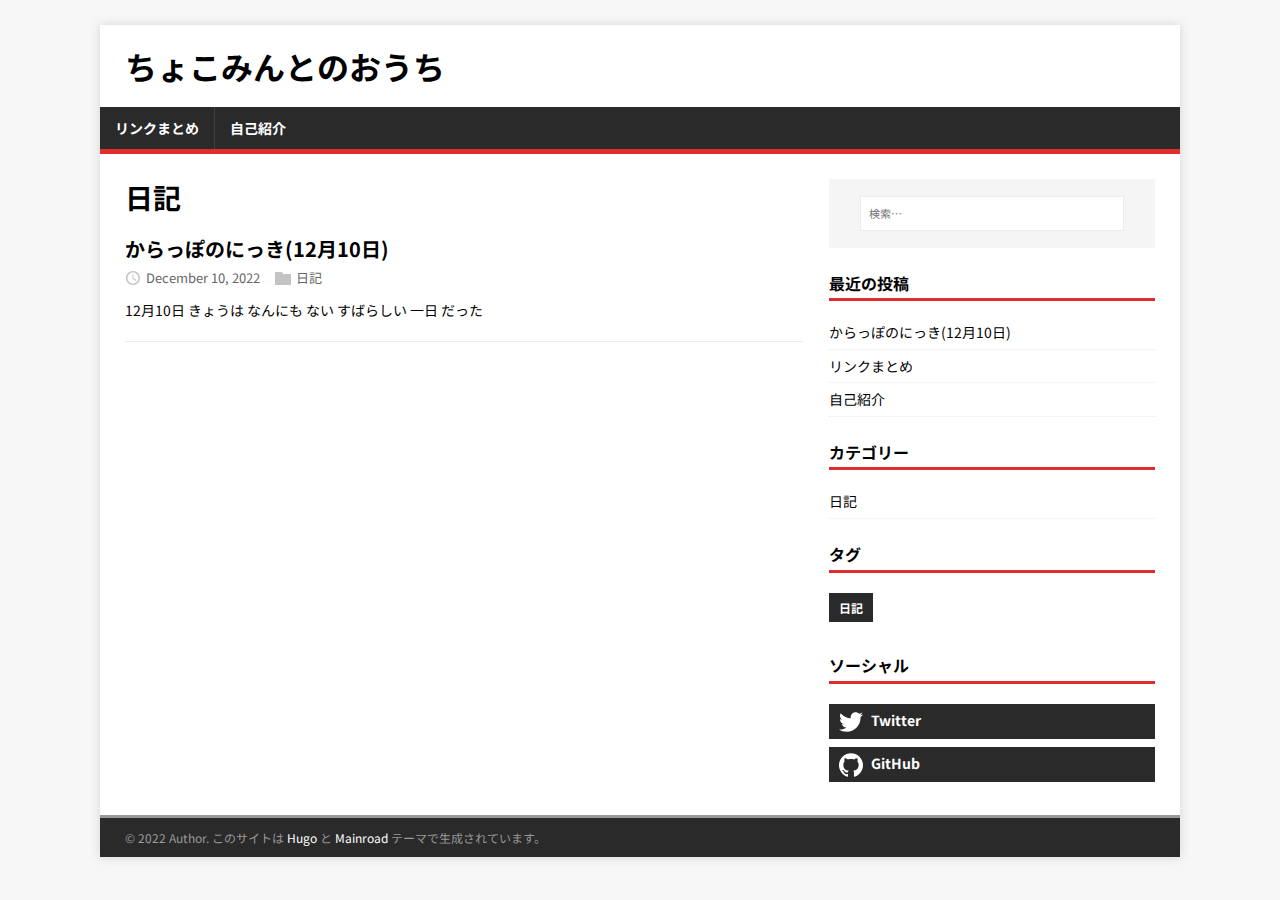
<file: categories/日記/index.html>
<!doctype html><html class=no-js lang=ja>
<head>
<meta charset=utf-8>
<meta name=viewport content="width=device-width,initial-scale=1">
<meta http-equiv=x-ua-compatible content="IE=edge">
<title>日記 - ちょこみんとのおうち</title>
<script>(function(a,b){a[b]=a[b].replace("no-js","js")})(document.documentElement,"className")</script>
<meta name=description content>
<meta name=twitter:card content="summary">
<meta name=twitter:title content="日記">
<meta name=twitter:description content>
<link rel=preconnect href=https://fonts.gstatic.com crossorigin>
<link rel=dns-prefetch href=//fonts.googleapis.com>
<link rel=dns-prefetch href=//fonts.gstatic.com>
<link rel=stylesheet href="https://fonts.googleapis.com/css?family=Open+Sans:400,400i,700">
<link rel=stylesheet href=/css/style.css>
<link rel=stylesheet href=/css/custom.css>
<link rel=alternate type=application/rss+xml href=/categories/%E6%97%A5%E8%A8%98/index.xml title=ちょこみんとのおうち>
<link rel="shortcut icon" href=/favicon.ico>
</head>
<body class=body>
<div class="container container--outer">
<header class=header>
<div class="container header__container">
<div class=logo>
<a class=logo__link href=/ title=ちょこみんとのおうち rel=home>
<div class="logo__item logo__text">
<div class=logo__title>ちょこみんとのおうち</div>
</div>
</a>
</div>
<nav class=menu>
<button class=menu__btn aria-haspopup=true aria-expanded=false tabindex=0>
<span class=menu__btn-title tabindex=-1>メニュー</span>
</button>
<ul class=menu__list>
<li class=menu__item>
<a class=menu__link href=/posts/warp/>
<span class=menu__text>リンクまとめ</span>
</a>
</li>
<li class=menu__item>
<a class=menu__link href=/posts/introduction/>
<span class=menu__text>自己紹介</span>
</a>
</li>
</ul>
</nav>
</div>
</header>
<div class="wrapper flex">
<div class=primary>
<main class="main list" role=main>
<header class=main__header>
<h1 class=main__title>日記</h1>
</header><article class="list__item post">
<header class=list__header>
<h2 class="list__title post__title">
<a href=/posts/2022-12-10/ rel=bookmark>
からっぽのにっき(12月10日)
</a>
</h2>
<div class="list__meta meta">
<div class="meta__item-datetime meta__item">
<svg class="meta__icon icon icon-time" width="16" height="14" viewBox="0 0 30 28"><path d="M15 0C7 0 1 6 1 14s6 14 14 14 14-6 14-14S23 0 15 0zm0 25C9 25 4 20 4 14S9 3 15 3s11 5 11 11-5 11-11 11zm1-18h-2v8.4l6.8 4.4L22 18l-6-3.8V7z"/></svg><time class=meta__text datetime=2022-12-10T11:50:51+09:00>December 10, 2022</time></div><div class="meta__item-categories meta__item"><svg class="meta__icon icon icon-category" width="16" height="16" viewBox="0 0 16 16"><path d="m7 2 1 2h8v11H0V2z"/></svg><span class=meta__text><a class=meta__link href=/categories/%E6%97%A5%E8%A8%98/ rel=category>日記</a>
</span>
</div></div>
</header>
<div class="content list__excerpt post__content clearfix">
12月10日 きょうは なんにも ない すばらしい 一日 だった
</div>
</article>
</main>
</div>
<aside class=sidebar><div class="widget-search widget">
<form class=widget-search__form role=search method=get action=https://google.com/search>
<label>
<input class=widget-search__field type=search placeholder=検索… name=q aria-label=検索…>
</label>
<input class=widget-search__submit type=submit value=Search>
<input type=hidden name=sitesearch value=https://www.chocola.top/>
</form>
</div>
<div class="widget-recent widget">
<h4 class=widget__title>最近の投稿</h4>
<div class=widget__content>
<ul class=widget__list>
<li class=widget__item><a class=widget__link href=/posts/2022-12-10/>からっぽのにっき(12月10日)</a></li>
<li class=widget__item><a class=widget__link href=/posts/warp/>リンクまとめ</a></li>
<li class=widget__item><a class=widget__link href=/posts/introduction/>自己紹介</a></li>
</ul>
</div>
</div>
<div class="widget-categories widget">
<h4 class=widget__title>カテゴリー</h4>
<div class=widget__content>
<ul class=widget__list>
<li class=widget__item>
<a class=widget__link href=/categories/%E6%97%A5%E8%A8%98/>日記</a></li>
</ul>
</div>
</div>
<div class="widget-taglist widget">
<h4 class=widget__title>タグ</h4>
<div class=widget__content>
<a class="widget-taglist__link widget__link btn" href=/tags/%E6%97%A5%E8%A8%98/ title=日記>日記</a>
</div>
</div>
<div class="widget-social widget">
<h4 class="widget-social__title widget__title">ソーシャル</h4>
<div class="widget-social__content widget__content">
<div class="widget-social__item widget__item">
<a class="widget-social__link widget__link btn" title=Twitter rel="noopener noreferrer" href=https://twitter.com/rise_love_vr target=_blank><svg class="widget-social__link-icon icon icon-twitter" width="24" height="24" viewBox="0 0 384 312"><path d="m384 36.9c-14.1 6.3-29.3 10.5-45.2 12.4 16.3-9.7 28.8-25.2 34.6-43.6-15.2 9-32.1 15.6-50 19.1-14.4-15.2-34.9-24.8-57.5-24.8-43.5.0-78.8 35.3-78.8 78.8.0 6.2.7 12.2 2 17.9-65.5-3.3-123.5-34.6-162.4-82.3C20 26 16.1 39.6 16.1 54c0 27.3 13.9 51.4 35 65.6-12.9-.4-25.1-4-35.7-9.9v1c0 38.2 27.2 70 63.2 77.2-6.6 1.8-13.6 2.8-20.8 2.8-5.1.0-10-.5-14.8-1.4 10 31.3 39.1 54.1 73.6 54.7-27 21.1-60.9 33.7-97.8 33.7-6.4.0-12.6-.4-18.8-1.1C34.9 299 76.3 312 120.8 312c144.9.0 224.1-120 224.1-224.1.0-3.4-.1-6.8-.2-10.2 15.4-11.1 28.7-25 39.3-40.8z"/></svg>
<span>Twitter</span>
</a>
</div>
<div class="widget-social__item widget__item">
<a class="widget-social__link widget__link btn" title=GitHub rel="noopener noreferrer" href=https://github.com/Risechocolate target=_blank><svg class="widget-social__link-icon icon icon-github" width="24" height="24" viewBox="0 0 384 374"><path d="m192 0C85.9.0.0 85.8.0 191.7c0 84.7 55 156.6 131.3 181.9 9.6 1.8 13.1-4.2 13.1-9.2.0-4.6-.2-16.6-.3-32.6-53.4 11.6-64.7-25.7-64.7-25.7-8.7-22.1-21.3-28-21.3-28-17.4-11.9 1.3-11.6 1.3-11.6 19.3 1.4 29.4 19.8 29.4 19.8 17.1 29.3 44.9 20.8 55.9 15.9 1.7-12.4 6.7-20.8 12.2-25.6-42.6-4.8-87.5-21.3-87.5-94.8.0-20.9 7.5-38 19.8-51.4-2-4.9-8.6-24.3 1.9-50.7.0.0 16.1-5.2 52.8 19.7 15.3-4.2 31.7-6.4 48.1-6.5 16.3.1 32.7 2.2 48.1 6.5 36.7-24.8 52.8-19.7 52.8-19.7 10.5 26.4 3.9 45.9 1.9 50.7 12.3 13.4 19.7 30.5 19.7 51.4.0 73.7-44.9 89.9-87.7 94.6 6.9 5.9 13 17.6 13 35.5.0 25.6-.2 46.3-.2 52.6.0 5.1 3.5 11.1 13.2 9.2C329 348.2 384 276.4 384 191.7 384 85.8 298 0 192 0z"/></svg>
<span>GitHub</span>
</a>
</div>
</div>
</div>
</aside>
</div>
<footer class=footer>
<div class="container footer__container flex">
<div class=footer__copyright>
&copy; 2022 Author.
<span class=footer__copyright-credits>このサイトは <a href=https://gohugo.io/ rel="nofollow noopener" target=_blank>Hugo</a> と <a href=https://github.com/Vimux/Mainroad/ rel="nofollow noopener" target=_blank>Mainroad</a> テーマで生成されています。</span>
</div>
</div>
</footer>
</div>
<script async defer src=/js/menu.js></script>
</body>
</html>
</file>
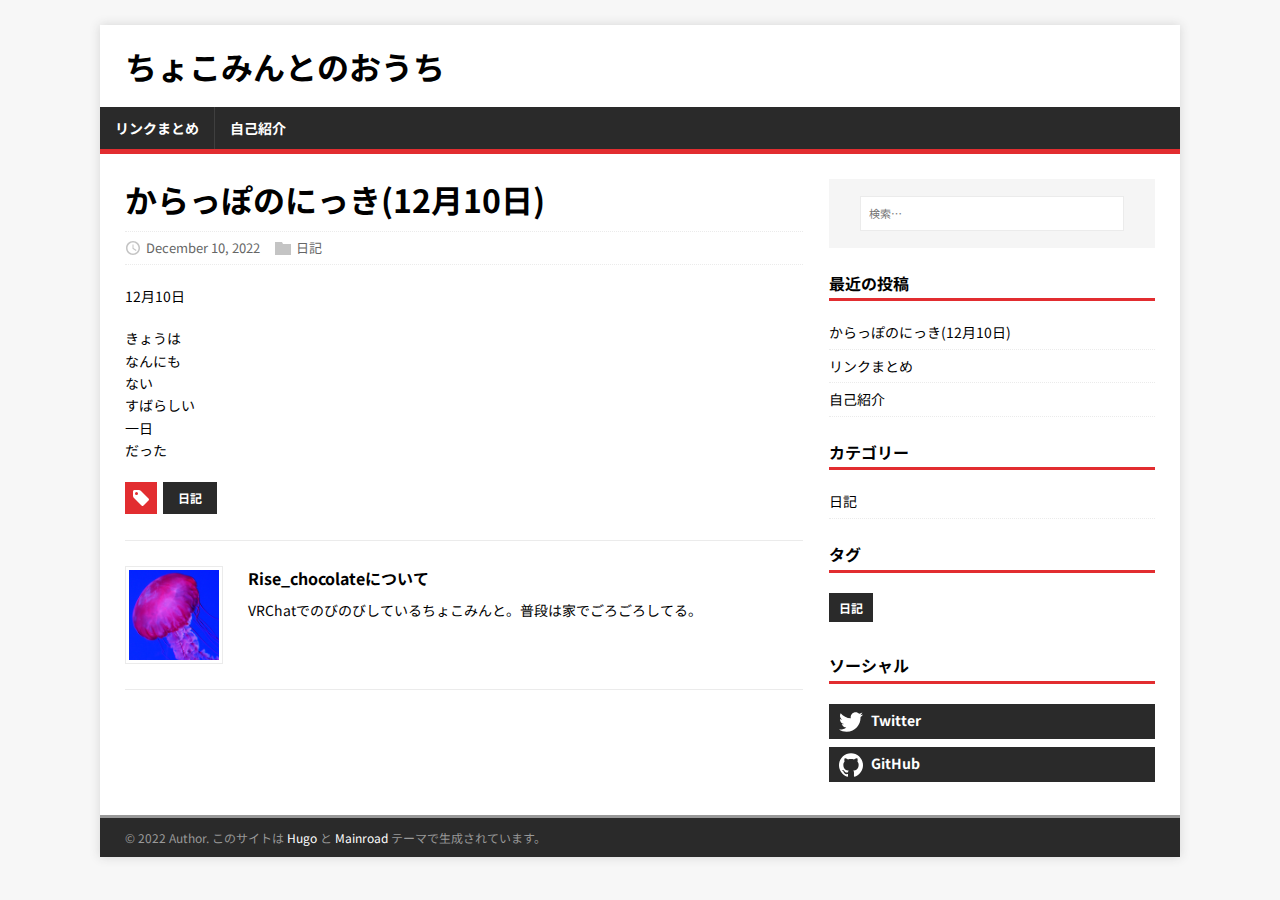
<file: posts/2022-12-10/index.html>
<!doctype html><html class=no-js lang=ja>
<head>
<meta charset=utf-8>
<meta name=viewport content="width=device-width,initial-scale=1">
<meta http-equiv=x-ua-compatible content="IE=edge">
<title>からっぽのにっき(12月10日) - ちょこみんとのおうち</title>
<script>(function(a,b){a[b]=a[b].replace("no-js","js")})(document.documentElement,"className")</script>
<meta name=description content>
<meta name=twitter:card content="summary">
<meta name=twitter:title content="からっぽのにっき(12月10日)">
<meta name=twitter:description content="12月10日 きょうは なんにも ない すばらしい 一日 だった">
<link rel=preconnect href=https://fonts.gstatic.com crossorigin>
<link rel=dns-prefetch href=//fonts.googleapis.com>
<link rel=dns-prefetch href=//fonts.gstatic.com>
<link rel=stylesheet href="https://fonts.googleapis.com/css?family=Open+Sans:400,400i,700">
<link rel=stylesheet href=/css/style.css>
<link rel=stylesheet href=/css/custom.css>
<link rel="shortcut icon" href=/favicon.ico>
</head>
<body class=body>
<div class="container container--outer">
<header class=header>
<div class="container header__container">
<div class=logo>
<a class=logo__link href=/ title=ちょこみんとのおうち rel=home>
<div class="logo__item logo__text">
<div class=logo__title>ちょこみんとのおうち</div>
</div>
</a>
</div>
<nav class=menu>
<button class=menu__btn aria-haspopup=true aria-expanded=false tabindex=0>
<span class=menu__btn-title tabindex=-1>メニュー</span>
</button>
<ul class=menu__list>
<li class=menu__item>
<a class=menu__link href=/posts/warp/>
<span class=menu__text>リンクまとめ</span>
</a>
</li>
<li class=menu__item>
<a class=menu__link href=/posts/introduction/>
<span class=menu__text>自己紹介</span>
</a>
</li>
</ul>
</nav>
</div>
</header>
<div class="wrapper flex">
<div class=primary>
<main class=main role=main>
<article class=post>
<header class=post__header>
<h1 class=post__title>からっぽのにっき(12月10日)</h1>
<div class="post__meta meta">
<div class="meta__item-datetime meta__item">
<svg class="meta__icon icon icon-time" width="16" height="14" viewBox="0 0 30 28"><path d="M15 0C7 0 1 6 1 14s6 14 14 14 14-6 14-14S23 0 15 0zm0 25C9 25 4 20 4 14S9 3 15 3s11 5 11 11-5 11-11 11zm1-18h-2v8.4l6.8 4.4L22 18l-6-3.8V7z"/></svg><time class=meta__text datetime=2022-12-10T11:50:51+09:00>December 10, 2022</time></div><div class="meta__item-categories meta__item"><svg class="meta__icon icon icon-category" width="16" height="16" viewBox="0 0 16 16"><path d="m7 2 1 2h8v11H0V2z"/></svg><span class=meta__text><a class=meta__link href=/categories/%E6%97%A5%E8%A8%98/ rel=category>日記</a>
</span>
</div></div>
</header><div class="content post__content clearfix">
<p>12月10日</p>
<p>きょうは<br>
なんにも<br>
ない<br>
すばらしい<br>
一日<br>
だった</p>
</div>
<footer class=post__footer>
<div class="post__tags tags clearfix"><svg class="tags__badge icon icon-tag" width="16" height="16" viewBox="0 0 32 32"><path d="M32 19c0 1-1 2-1 2L21 31s-1 1-2 1-2-1-2-1L2 16c-1-1-1.4-2-1.4-2S0 12.5.0 11V3C0 1.5.8.8.8.8S1.5.0 3 0h8c1.5.0 3 .6 3 .6S15 1 16 2l15 15s1 1 1 2zM7 10a3 3 0 100-6 3 3 0 000 6z"/></svg>
<ul class=tags__list>
<li class=tags__item>
<a class="tags__link btn" href=/tags/%E6%97%A5%E8%A8%98/ rel=tag>日記</a>
</li>
</ul>
</div>
</footer>
</article>
</main>
<div class="authorbox clearfix">
<figure class=authorbox__avatar>
<img alt="Rise_chocolate avatar" src=/img/avatar.png class=avatar height=90 width=90>
</figure>
<div class=authorbox__header>
<span class=authorbox__name>Rise_chocolateについて</span>
</div>
<div class=authorbox__description>
VRChatでのびのびしているちょこみんと。普段は家でごろごろしてる。
</div>
</div>
</div>
<aside class=sidebar><div class="widget-search widget">
<form class=widget-search__form role=search method=get action=https://google.com/search>
<label>
<input class=widget-search__field type=search placeholder=検索… name=q aria-label=検索…>
</label>
<input class=widget-search__submit type=submit value=Search>
<input type=hidden name=sitesearch value=https://www.chocola.top/>
</form>
</div>
<div class="widget-recent widget">
<h4 class=widget__title>最近の投稿</h4>
<div class=widget__content>
<ul class=widget__list>
<li class=widget__item><a class=widget__link href=/posts/2022-12-10/>からっぽのにっき(12月10日)</a></li>
<li class=widget__item><a class=widget__link href=/posts/warp/>リンクまとめ</a></li>
<li class=widget__item><a class=widget__link href=/posts/introduction/>自己紹介</a></li>
</ul>
</div>
</div>
<div class="widget-categories widget">
<h4 class=widget__title>カテゴリー</h4>
<div class=widget__content>
<ul class=widget__list>
<li class=widget__item>
<a class=widget__link href=/categories/%E6%97%A5%E8%A8%98/>日記</a></li>
</ul>
</div>
</div>
<div class="widget-taglist widget">
<h4 class=widget__title>タグ</h4>
<div class=widget__content>
<a class="widget-taglist__link widget__link btn" href=/tags/%E6%97%A5%E8%A8%98/ title=日記>日記</a>
</div>
</div>
<div class="widget-social widget">
<h4 class="widget-social__title widget__title">ソーシャル</h4>
<div class="widget-social__content widget__content">
<div class="widget-social__item widget__item">
<a class="widget-social__link widget__link btn" title=Twitter rel="noopener noreferrer" href=https://twitter.com/rise_love_vr target=_blank><svg class="widget-social__link-icon icon icon-twitter" width="24" height="24" viewBox="0 0 384 312"><path d="m384 36.9c-14.1 6.3-29.3 10.5-45.2 12.4 16.3-9.7 28.8-25.2 34.6-43.6-15.2 9-32.1 15.6-50 19.1-14.4-15.2-34.9-24.8-57.5-24.8-43.5.0-78.8 35.3-78.8 78.8.0 6.2.7 12.2 2 17.9-65.5-3.3-123.5-34.6-162.4-82.3C20 26 16.1 39.6 16.1 54c0 27.3 13.9 51.4 35 65.6-12.9-.4-25.1-4-35.7-9.9v1c0 38.2 27.2 70 63.2 77.2-6.6 1.8-13.6 2.8-20.8 2.8-5.1.0-10-.5-14.8-1.4 10 31.3 39.1 54.1 73.6 54.7-27 21.1-60.9 33.7-97.8 33.7-6.4.0-12.6-.4-18.8-1.1C34.9 299 76.3 312 120.8 312c144.9.0 224.1-120 224.1-224.1.0-3.4-.1-6.8-.2-10.2 15.4-11.1 28.7-25 39.3-40.8z"/></svg>
<span>Twitter</span>
</a>
</div>
<div class="widget-social__item widget__item">
<a class="widget-social__link widget__link btn" title=GitHub rel="noopener noreferrer" href=https://github.com/Risechocolate target=_blank><svg class="widget-social__link-icon icon icon-github" width="24" height="24" viewBox="0 0 384 374"><path d="m192 0C85.9.0.0 85.8.0 191.7c0 84.7 55 156.6 131.3 181.9 9.6 1.8 13.1-4.2 13.1-9.2.0-4.6-.2-16.6-.3-32.6-53.4 11.6-64.7-25.7-64.7-25.7-8.7-22.1-21.3-28-21.3-28-17.4-11.9 1.3-11.6 1.3-11.6 19.3 1.4 29.4 19.8 29.4 19.8 17.1 29.3 44.9 20.8 55.9 15.9 1.7-12.4 6.7-20.8 12.2-25.6-42.6-4.8-87.5-21.3-87.5-94.8.0-20.9 7.5-38 19.8-51.4-2-4.9-8.6-24.3 1.9-50.7.0.0 16.1-5.2 52.8 19.7 15.3-4.2 31.7-6.4 48.1-6.5 16.3.1 32.7 2.2 48.1 6.5 36.7-24.8 52.8-19.7 52.8-19.7 10.5 26.4 3.9 45.9 1.9 50.7 12.3 13.4 19.7 30.5 19.7 51.4.0 73.7-44.9 89.9-87.7 94.6 6.9 5.9 13 17.6 13 35.5.0 25.6-.2 46.3-.2 52.6.0 5.1 3.5 11.1 13.2 9.2C329 348.2 384 276.4 384 191.7 384 85.8 298 0 192 0z"/></svg>
<span>GitHub</span>
</a>
</div>
</div>
</div>
</aside>
</div>
<footer class=footer>
<div class="container footer__container flex">
<div class=footer__copyright>
&copy; 2022 Author.
<span class=footer__copyright-credits>このサイトは <a href=https://gohugo.io/ rel="nofollow noopener" target=_blank>Hugo</a> と <a href=https://github.com/Vimux/Mainroad/ rel="nofollow noopener" target=_blank>Mainroad</a> テーマで生成されています。</span>
</div>
</div>
</footer>
</div>
<script async defer src=/js/menu.js></script>
</body>
</html>
</file>
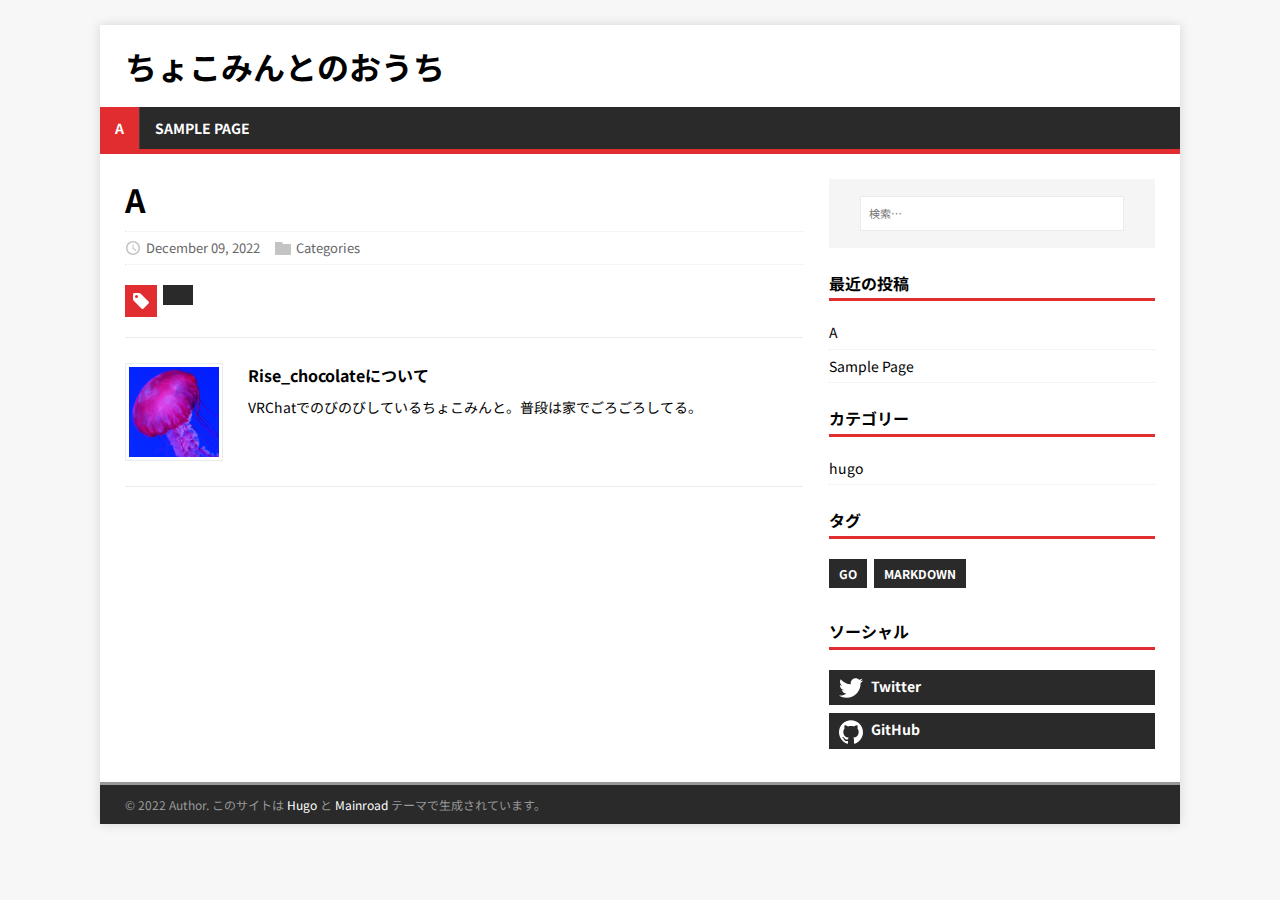
<file: posts/a/index.html>
<!doctype html><html class=no-js lang=ja>
<head>
<meta charset=utf-8>
<meta name=viewport content="width=device-width,initial-scale=1">
<meta http-equiv=x-ua-compatible content="IE=edge">
<title>A - ちょこみんとのおうち</title>
<script>(function(a,b){a[b]=a[b].replace("no-js","js")})(document.documentElement,"className")</script>
<meta name=description content>
<meta name=twitter:card content="summary">
<meta name=twitter:title content="A">
<meta name=twitter:description content>
<link rel=preconnect href=https://fonts.gstatic.com crossorigin>
<link rel=dns-prefetch href=//fonts.googleapis.com>
<link rel=dns-prefetch href=//fonts.gstatic.com>
<link rel=stylesheet href="https://fonts.googleapis.com/css?family=Open+Sans:400,400i,700">
<link rel=stylesheet href=/css/style.css>
<link rel=stylesheet href=/css/custom.css>
<link rel="shortcut icon" href=/favicon.ico>
</head>
<body class=body>
<div class="container container--outer">
<header class=header>
<div class="container header__container">
<div class=logo>
<a class=logo__link href=/ title=ちょこみんとのおうち rel=home>
<div class="logo__item logo__text">
<div class=logo__title>ちょこみんとのおうち</div>
</div>
</a>
</div>
<nav class=menu>
<button class=menu__btn aria-haspopup=true aria-expanded=false tabindex=0>
<span class=menu__btn-title tabindex=-1>メニュー</span>
</button>
<ul class=menu__list>
<li class="menu__item menu__item--active">
<a class=menu__link href=/posts/a/>
<span class=menu__text>A</span>
</a>
</li>
<li class=menu__item>
<a class=menu__link href=/posts/sample/>
<span class=menu__text>Sample Page</span>
</a>
</li>
</ul>
</nav>
</div>
</header>
<div class="wrapper flex">
<div class=primary>
<main class=main role=main>
<article class=post>
<header class=post__header>
<h1 class=post__title>A</h1>
<div class="post__meta meta">
<div class="meta__item-datetime meta__item">
<svg class="meta__icon icon icon-time" width="16" height="14" viewBox="0 0 30 28"><path d="M15 0C7 0 1 6 1 14s6 14 14 14 14-6 14-14S23 0 15 0zm0 25C9 25 4 20 4 14S9 3 15 3s11 5 11 11-5 11-11 11zm1-18h-2v8.4l6.8 4.4L22 18l-6-3.8V7z"/></svg><time class=meta__text datetime=2022-12-09T00:00:00Z>December 09, 2022</time></div><div class="meta__item-categories meta__item"><svg class="meta__icon icon icon-category" width="16" height="16" viewBox="0 0 16 16"><path d="m7 2 1 2h8v11H0V2z"/></svg><span class=meta__text><a class=meta__link href=/categories/ rel=category>Categories</a>
</span>
</div></div>
</header><div class="content post__content clearfix">
</div>
<footer class=post__footer>
<div class="post__tags tags clearfix"><svg class="tags__badge icon icon-tag" width="16" height="16" viewBox="0 0 32 32"><path d="M32 19c0 1-1 2-1 2L21 31s-1 1-2 1-2-1-2-1L2 16c-1-1-1.4-2-1.4-2S0 12.5.0 11V3C0 1.5.8.8.8.8S1.5.0 3 0h8c1.5.0 3 .6 3 .6S15 1 16 2l15 15s1 1 1 2zM7 10a3 3 0 100-6 3 3 0 000 6z"/></svg>
<ul class=tags__list>
<li class=tags__item>
<a class="tags__link btn" href=/tags// rel=tag></a>
</li>
</ul>
</div>
</footer>
</article>
</main>
<div class="authorbox clearfix">
<figure class=authorbox__avatar>
<img alt="Rise_chocolate avatar" src=/img/avatar.png class=avatar height=90 width=90>
</figure>
<div class=authorbox__header>
<span class=authorbox__name>Rise_chocolateについて</span>
</div>
<div class=authorbox__description>
VRChatでのびのびしているちょこみんと。普段は家でごろごろしてる。
</div>
</div>
</div>
<aside class=sidebar><div class="widget-search widget">
<form class=widget-search__form role=search method=get action=https://google.com/search>
<label>
<input class=widget-search__field type=search placeholder=検索… name=q aria-label=検索…>
</label>
<input class=widget-search__submit type=submit value=Search>
<input type=hidden name=sitesearch value=https://www.chocola.top/>
</form>
</div>
<div class="widget-recent widget">
<h4 class=widget__title>最近の投稿</h4>
<div class=widget__content>
<ul class=widget__list>
<li class=widget__item><a class=widget__link href=/posts/a/>A</a></li>
<li class=widget__item><a class=widget__link href=/posts/sample/>Sample Page</a></li>
</ul>
</div>
</div>
<div class="widget-categories widget">
<h4 class=widget__title>カテゴリー</h4>
<div class=widget__content>
<ul class=widget__list>
<li class=widget__item>
<a class=widget__link href=/categories/hugo/>hugo</a></li>
</ul>
</div>
</div>
<div class="widget-taglist widget">
<h4 class=widget__title>タグ</h4>
<div class=widget__content>
<a class="widget-taglist__link widget__link btn" href=/tags/go/ title=go>go</a>
<a class="widget-taglist__link widget__link btn" href=/tags/markdown/ title=markdown>markdown</a>
</div>
</div>
<div class="widget-social widget">
<h4 class="widget-social__title widget__title">ソーシャル</h4>
<div class="widget-social__content widget__content">
<div class="widget-social__item widget__item">
<a class="widget-social__link widget__link btn" title=Twitter rel="noopener noreferrer" href=https://twitter.com/rise_love_vr target=_blank><svg class="widget-social__link-icon icon icon-twitter" width="24" height="24" viewBox="0 0 384 312"><path d="m384 36.9c-14.1 6.3-29.3 10.5-45.2 12.4 16.3-9.7 28.8-25.2 34.6-43.6-15.2 9-32.1 15.6-50 19.1-14.4-15.2-34.9-24.8-57.5-24.8-43.5.0-78.8 35.3-78.8 78.8.0 6.2.7 12.2 2 17.9-65.5-3.3-123.5-34.6-162.4-82.3C20 26 16.1 39.6 16.1 54c0 27.3 13.9 51.4 35 65.6-12.9-.4-25.1-4-35.7-9.9v1c0 38.2 27.2 70 63.2 77.2-6.6 1.8-13.6 2.8-20.8 2.8-5.1.0-10-.5-14.8-1.4 10 31.3 39.1 54.1 73.6 54.7-27 21.1-60.9 33.7-97.8 33.7-6.4.0-12.6-.4-18.8-1.1C34.9 299 76.3 312 120.8 312c144.9.0 224.1-120 224.1-224.1.0-3.4-.1-6.8-.2-10.2 15.4-11.1 28.7-25 39.3-40.8z"/></svg>
<span>Twitter</span>
</a>
</div>
<div class="widget-social__item widget__item">
<a class="widget-social__link widget__link btn" title=GitHub rel="noopener noreferrer" href=https://github.com/Risechocolate target=_blank><svg class="widget-social__link-icon icon icon-github" width="24" height="24" viewBox="0 0 384 374"><path d="m192 0C85.9.0.0 85.8.0 191.7c0 84.7 55 156.6 131.3 181.9 9.6 1.8 13.1-4.2 13.1-9.2.0-4.6-.2-16.6-.3-32.6-53.4 11.6-64.7-25.7-64.7-25.7-8.7-22.1-21.3-28-21.3-28-17.4-11.9 1.3-11.6 1.3-11.6 19.3 1.4 29.4 19.8 29.4 19.8 17.1 29.3 44.9 20.8 55.9 15.9 1.7-12.4 6.7-20.8 12.2-25.6-42.6-4.8-87.5-21.3-87.5-94.8.0-20.9 7.5-38 19.8-51.4-2-4.9-8.6-24.3 1.9-50.7.0.0 16.1-5.2 52.8 19.7 15.3-4.2 31.7-6.4 48.1-6.5 16.3.1 32.7 2.2 48.1 6.5 36.7-24.8 52.8-19.7 52.8-19.7 10.5 26.4 3.9 45.9 1.9 50.7 12.3 13.4 19.7 30.5 19.7 51.4.0 73.7-44.9 89.9-87.7 94.6 6.9 5.9 13 17.6 13 35.5.0 25.6-.2 46.3-.2 52.6.0 5.1 3.5 11.1 13.2 9.2C329 348.2 384 276.4 384 191.7 384 85.8 298 0 192 0z"/></svg>
<span>GitHub</span>
</a>
</div>
</div>
</div>
</aside>
</div>
<footer class=footer>
<div class="container footer__container flex">
<div class=footer__copyright>
&copy; 2022 Author.
<span class=footer__copyright-credits>このサイトは <a href=https://gohugo.io/ rel="nofollow noopener" target=_blank>Hugo</a> と <a href=https://github.com/Vimux/Mainroad/ rel="nofollow noopener" target=_blank>Mainroad</a> テーマで生成されています。</span>
</div>
</div>
</footer>
</div>
<script async defer src=/js/menu.js></script>
</body>
</html>
</file>
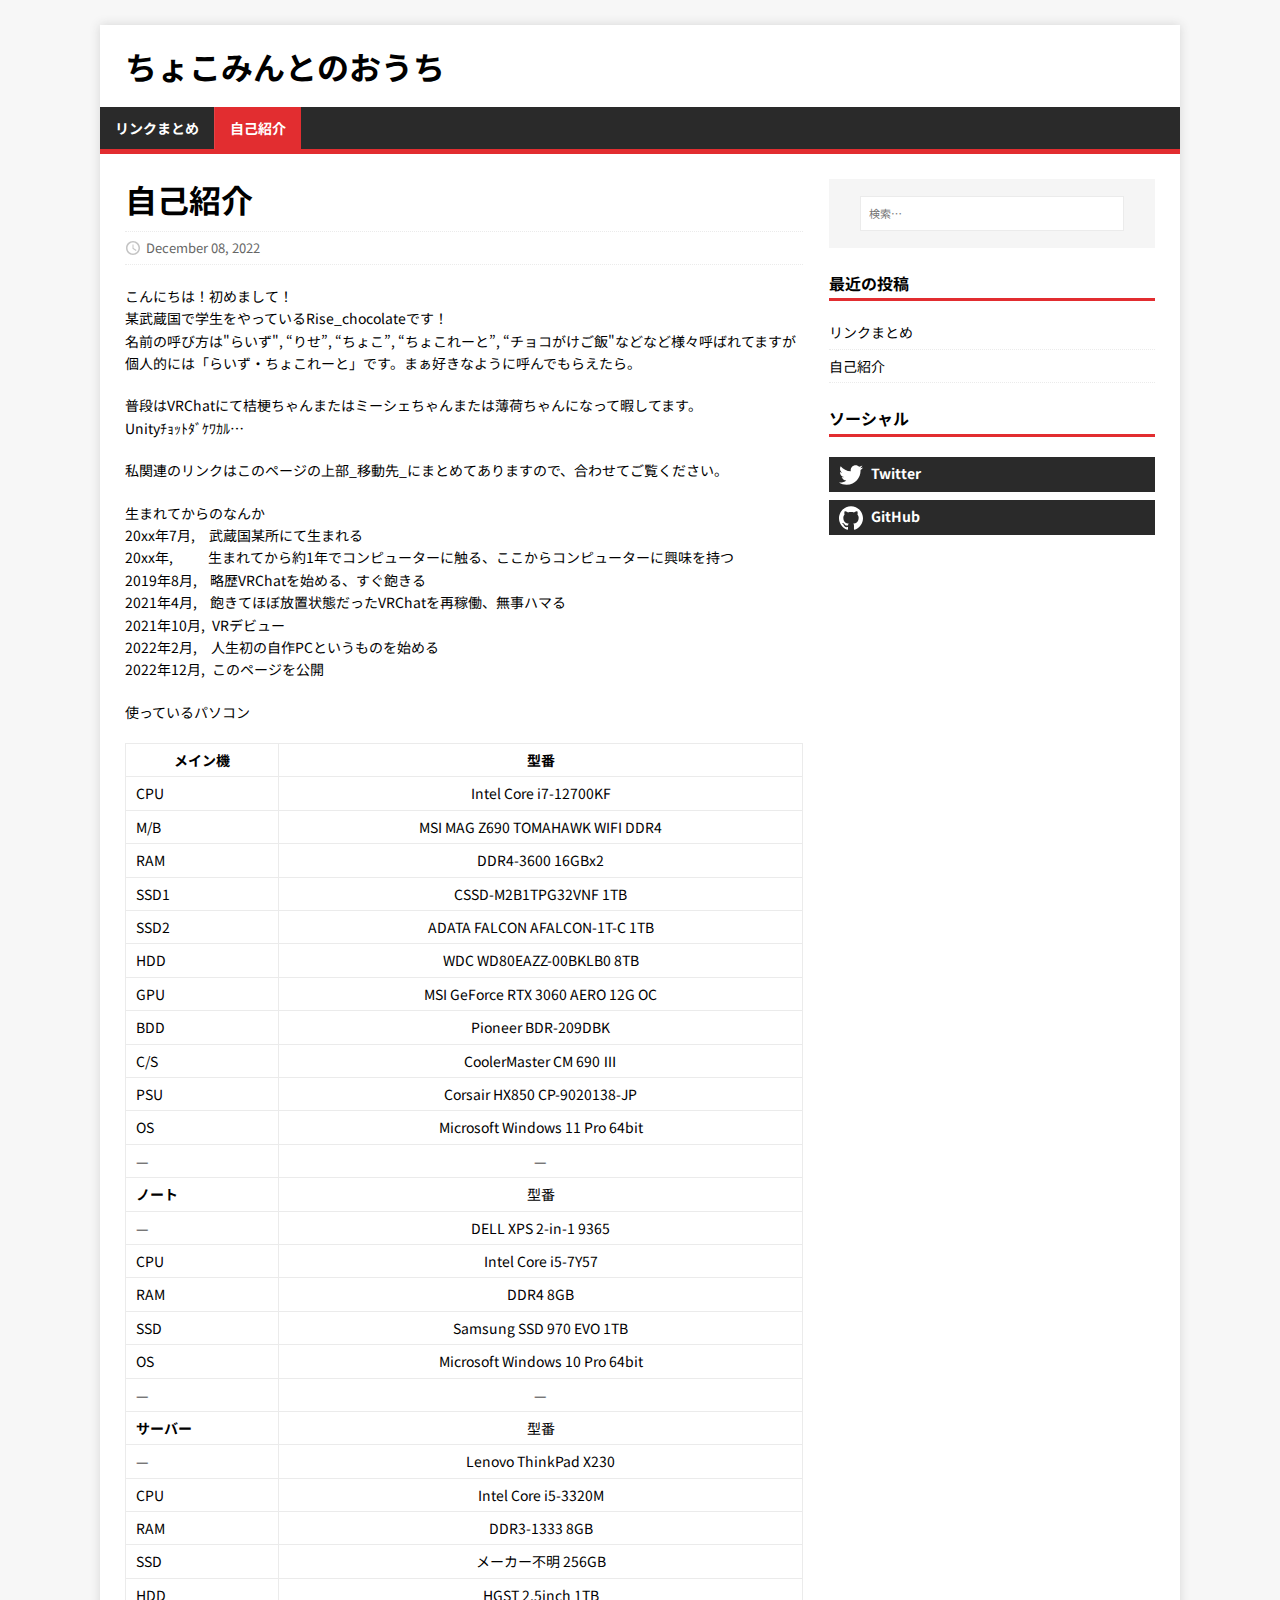
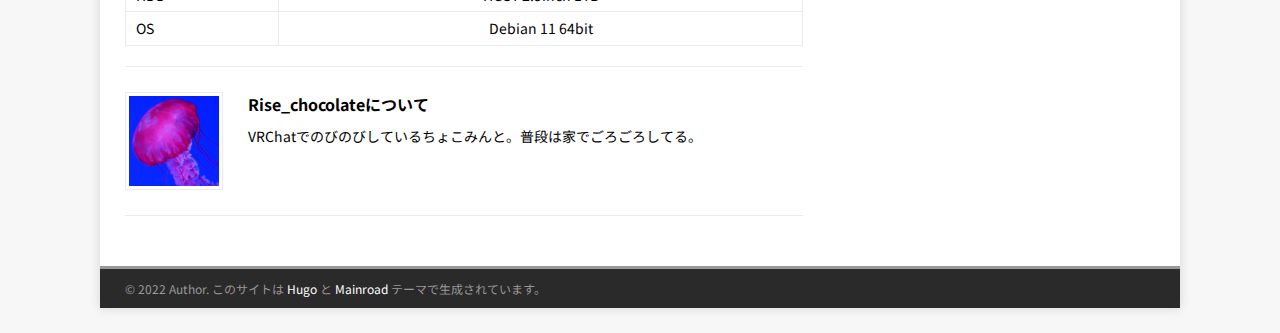
<file: posts/introduction/index.html>
<!doctype html><html class=no-js lang=ja>
<head>
<meta charset=utf-8>
<meta name=viewport content="width=device-width,initial-scale=1">
<meta http-equiv=x-ua-compatible content="IE=edge">
<title>自己紹介 - ちょこみんとのおうち</title>
<script>(function(a,b){a[b]=a[b].replace("no-js","js")})(document.documentElement,"className")</script>
<meta name=description content>
<meta name=twitter:card content="summary">
<meta name=twitter:title content="自己紹介">
<meta name=twitter:description content="こんにちは！初めまして！ 某武蔵国で学生をやっているRise_chocolateです！ 名前の呼び方は&#34;らいず&#34;, &ldqu">
<link rel=preconnect href=https://fonts.gstatic.com crossorigin>
<link rel=dns-prefetch href=//fonts.googleapis.com>
<link rel=dns-prefetch href=//fonts.gstatic.com>
<link rel=stylesheet href="https://fonts.googleapis.com/css?family=Open+Sans:400,400i,700">
<link rel=stylesheet href=/css/style.css>
<link rel=stylesheet href=/css/custom.css>
<link rel="shortcut icon" href=/favicon.ico>
</head>
<body class=body>
<div class="container container--outer">
<header class=header>
<div class="container header__container">
<div class=logo>
<a class=logo__link href=/ title=ちょこみんとのおうち rel=home>
<div class="logo__item logo__text">
<div class=logo__title>ちょこみんとのおうち</div>
</div>
</a>
</div>
<nav class=menu>
<button class=menu__btn aria-haspopup=true aria-expanded=false tabindex=0>
<span class=menu__btn-title tabindex=-1>メニュー</span>
</button>
<ul class=menu__list>
<li class=menu__item>
<a class=menu__link href=/posts/warp/>
<span class=menu__text>リンクまとめ</span>
</a>
</li>
<li class="menu__item menu__item--active">
<a class=menu__link href=/posts/introduction/>
<span class=menu__text>自己紹介</span>
</a>
</li>
</ul>
</nav>
</div>
</header>
<div class="wrapper flex">
<div class=primary>
<main class=main role=main>
<article class=post>
<header class=post__header>
<h1 class=post__title>自己紹介</h1>
<div class="post__meta meta">
<div class="meta__item-datetime meta__item">
<svg class="meta__icon icon icon-time" width="16" height="14" viewBox="0 0 30 28"><path d="M15 0C7 0 1 6 1 14s6 14 14 14 14-6 14-14S23 0 15 0zm0 25C9 25 4 20 4 14S9 3 15 3s11 5 11 11-5 11-11 11zm1-18h-2v8.4l6.8 4.4L22 18l-6-3.8V7z"/></svg><time class=meta__text datetime=2022-12-08T04:03:04+09:00>December 08, 2022</time></div></div>
</header><div class="content post__content clearfix">
<p>こんにちは！初めまして！<br>
某武蔵国で学生をやっているRise_chocolateです！<br>
名前の呼び方は"らいず", &ldquo;りせ&rdquo;, &ldquo;ちょこ&rdquo;, &ldquo;ちょこれーと&rdquo;, &ldquo;チョコがけご飯"などなど様々呼ばれてますが<br>
個人的には「らいず・ちょこれーと」です。まぁ好きなように呼んでもらえたら。</p>
<p>普段はVRChatにて桔梗ちゃんまたはミーシェちゃんまたは薄荷ちゃんになって暇してます。<br>
Unityﾁｮｯﾄﾀﾞｹﾜｶﾙ&mldr;</p>
<p>私関連のリンクはこのページの上部_移動先_にまとめてありますので、合わせてご覧ください。</p>
<p>生まれてからのなんか<br>
20xx年7月, 武蔵国某所にて生まれる<br>
20xx年,   生まれてから約1年でコンピューターに触る、ここからコンピューターに興味を持つ<br>
2019年8月,   略歴VRChatを始める、すぐ飽きる<br>
2021年4月,   飽きてほぼ放置状態だったVRChatを再稼働、無事ハマる<br>
2021年10月, VRデビュー<br>
2022年2月, 人生初の自作PCというものを始める<br>
2022年12月, このページを公開</p>
<p>使っているパソコン </p>
<table>
<thead>
<tr>
<th>メイン機</th>
<th style=text-align:center>型番</th>
</tr>
</thead>
<tbody>
<tr>
<td>CPU</td>
<td style=text-align:center>Intel Core i7-12700KF</td>
</tr>
<tr>
<td>M/B</td>
<td style=text-align:center>MSI MAG Z690 TOMAHAWK WIFI DDR4</td>
</tr>
<tr>
<td>RAM</td>
<td style=text-align:center>DDR4-3600 16GBx2</td>
</tr>
<tr>
<td>SSD1</td>
<td style=text-align:center>CSSD-M2B1TPG32VNF 1TB</td>
</tr>
<tr>
<td>SSD2</td>
<td style=text-align:center>ADATA FALCON AFALCON-1T-C 1TB</td>
</tr>
<tr>
<td>HDD</td>
<td style=text-align:center>WDC WD80EAZZ-00BKLB0 8TB</td>
</tr>
<tr>
<td>GPU</td>
<td style=text-align:center>MSI GeForce RTX 3060 AERO 12G OC</td>
</tr>
<tr>
<td>BDD</td>
<td style=text-align:center>Pioneer BDR-209DBK</td>
</tr>
<tr>
<td>C/S</td>
<td style=text-align:center>CoolerMaster CM 690 Ⅲ</td>
</tr>
<tr>
<td>PSU</td>
<td style=text-align:center>Corsair HX850 CP-9020138-JP</td>
</tr>
<tr>
<td>OS</td>
<td style=text-align:center>Microsoft Windows 11 Pro 64bit</td>
</tr>
<tr>
<td>&mdash;</td>
<td style=text-align:center>&mdash;</td>
</tr>
<tr>
<td><strong>ノート</strong></td>
<td style=text-align:center>型番</td>
</tr>
<tr>
<td>&mdash;</td>
<td style=text-align:center>DELL XPS 2-in-1 9365</td>
</tr>
<tr>
<td>CPU</td>
<td style=text-align:center>Intel Core i5-7Y57</td>
</tr>
<tr>
<td>RAM</td>
<td style=text-align:center>DDR4 8GB</td>
</tr>
<tr>
<td>SSD</td>
<td style=text-align:center>Samsung SSD 970 EVO 1TB</td>
</tr>
<tr>
<td>OS</td>
<td style=text-align:center>Microsoft Windows 10 Pro 64bit</td>
</tr>
<tr>
<td>&mdash;</td>
<td style=text-align:center>&mdash;</td>
</tr>
<tr>
<td><strong>サーバー</strong></td>
<td style=text-align:center>型番</td>
</tr>
<tr>
<td>&mdash;</td>
<td style=text-align:center>Lenovo ThinkPad X230</td>
</tr>
<tr>
<td>CPU</td>
<td style=text-align:center>Intel Core i5-3320M</td>
</tr>
<tr>
<td>RAM</td>
<td style=text-align:center>DDR3-1333 8GB</td>
</tr>
<tr>
<td>SSD</td>
<td style=text-align:center>メーカー不明 256GB</td>
</tr>
<tr>
<td>HDD</td>
<td style=text-align:center>HGST 2.5inch 1TB</td>
</tr>
<tr>
<td>OS</td>
<td style=text-align:center>Debian 11 64bit</td>
</tr>
</tbody>
</table>
</div>
</article>
</main>
<div class="authorbox clearfix">
<figure class=authorbox__avatar>
<img alt="Rise_chocolate avatar" src=/img/avatar.png class=avatar height=90 width=90>
</figure>
<div class=authorbox__header>
<span class=authorbox__name>Rise_chocolateについて</span>
</div>
<div class=authorbox__description>
VRChatでのびのびしているちょこみんと。普段は家でごろごろしてる。
</div>
</div>
</div>
<aside class=sidebar><div class="widget-search widget">
<form class=widget-search__form role=search method=get action=https://google.com/search>
<label>
<input class=widget-search__field type=search placeholder=検索… name=q aria-label=検索…>
</label>
<input class=widget-search__submit type=submit value=Search>
<input type=hidden name=sitesearch value=https://www.chocola.top/>
</form>
</div>
<div class="widget-recent widget">
<h4 class=widget__title>最近の投稿</h4>
<div class=widget__content>
<ul class=widget__list>
<li class=widget__item><a class=widget__link href=/posts/warp/>リンクまとめ</a></li>
<li class=widget__item><a class=widget__link href=/posts/introduction/>自己紹介</a></li>
</ul>
</div>
</div>
<div class="widget-social widget">
<h4 class="widget-social__title widget__title">ソーシャル</h4>
<div class="widget-social__content widget__content">
<div class="widget-social__item widget__item">
<a class="widget-social__link widget__link btn" title=Twitter rel="noopener noreferrer" href=https://twitter.com/rise_love_vr target=_blank><svg class="widget-social__link-icon icon icon-twitter" width="24" height="24" viewBox="0 0 384 312"><path d="m384 36.9c-14.1 6.3-29.3 10.5-45.2 12.4 16.3-9.7 28.8-25.2 34.6-43.6-15.2 9-32.1 15.6-50 19.1-14.4-15.2-34.9-24.8-57.5-24.8-43.5.0-78.8 35.3-78.8 78.8.0 6.2.7 12.2 2 17.9-65.5-3.3-123.5-34.6-162.4-82.3C20 26 16.1 39.6 16.1 54c0 27.3 13.9 51.4 35 65.6-12.9-.4-25.1-4-35.7-9.9v1c0 38.2 27.2 70 63.2 77.2-6.6 1.8-13.6 2.8-20.8 2.8-5.1.0-10-.5-14.8-1.4 10 31.3 39.1 54.1 73.6 54.7-27 21.1-60.9 33.7-97.8 33.7-6.4.0-12.6-.4-18.8-1.1C34.9 299 76.3 312 120.8 312c144.9.0 224.1-120 224.1-224.1.0-3.4-.1-6.8-.2-10.2 15.4-11.1 28.7-25 39.3-40.8z"/></svg>
<span>Twitter</span>
</a>
</div>
<div class="widget-social__item widget__item">
<a class="widget-social__link widget__link btn" title=GitHub rel="noopener noreferrer" href=https://github.com/Risechocolate target=_blank><svg class="widget-social__link-icon icon icon-github" width="24" height="24" viewBox="0 0 384 374"><path d="m192 0C85.9.0.0 85.8.0 191.7c0 84.7 55 156.6 131.3 181.9 9.6 1.8 13.1-4.2 13.1-9.2.0-4.6-.2-16.6-.3-32.6-53.4 11.6-64.7-25.7-64.7-25.7-8.7-22.1-21.3-28-21.3-28-17.4-11.9 1.3-11.6 1.3-11.6 19.3 1.4 29.4 19.8 29.4 19.8 17.1 29.3 44.9 20.8 55.9 15.9 1.7-12.4 6.7-20.8 12.2-25.6-42.6-4.8-87.5-21.3-87.5-94.8.0-20.9 7.5-38 19.8-51.4-2-4.9-8.6-24.3 1.9-50.7.0.0 16.1-5.2 52.8 19.7 15.3-4.2 31.7-6.4 48.1-6.5 16.3.1 32.7 2.2 48.1 6.5 36.7-24.8 52.8-19.7 52.8-19.7 10.5 26.4 3.9 45.9 1.9 50.7 12.3 13.4 19.7 30.5 19.7 51.4.0 73.7-44.9 89.9-87.7 94.6 6.9 5.9 13 17.6 13 35.5.0 25.6-.2 46.3-.2 52.6.0 5.1 3.5 11.1 13.2 9.2C329 348.2 384 276.4 384 191.7 384 85.8 298 0 192 0z"/></svg>
<span>GitHub</span>
</a>
</div>
</div>
</div>
</aside>
</div>
<footer class=footer>
<div class="container footer__container flex">
<div class=footer__copyright>
&copy; 2022 Author.
<span class=footer__copyright-credits>このサイトは <a href=https://gohugo.io/ rel="nofollow noopener" target=_blank>Hugo</a> と <a href=https://github.com/Vimux/Mainroad/ rel="nofollow noopener" target=_blank>Mainroad</a> テーマで生成されています。</span>
</div>
</div>
</footer>
</div>
<script async defer src=/js/menu.js></script>
</body>
</html>
</file>
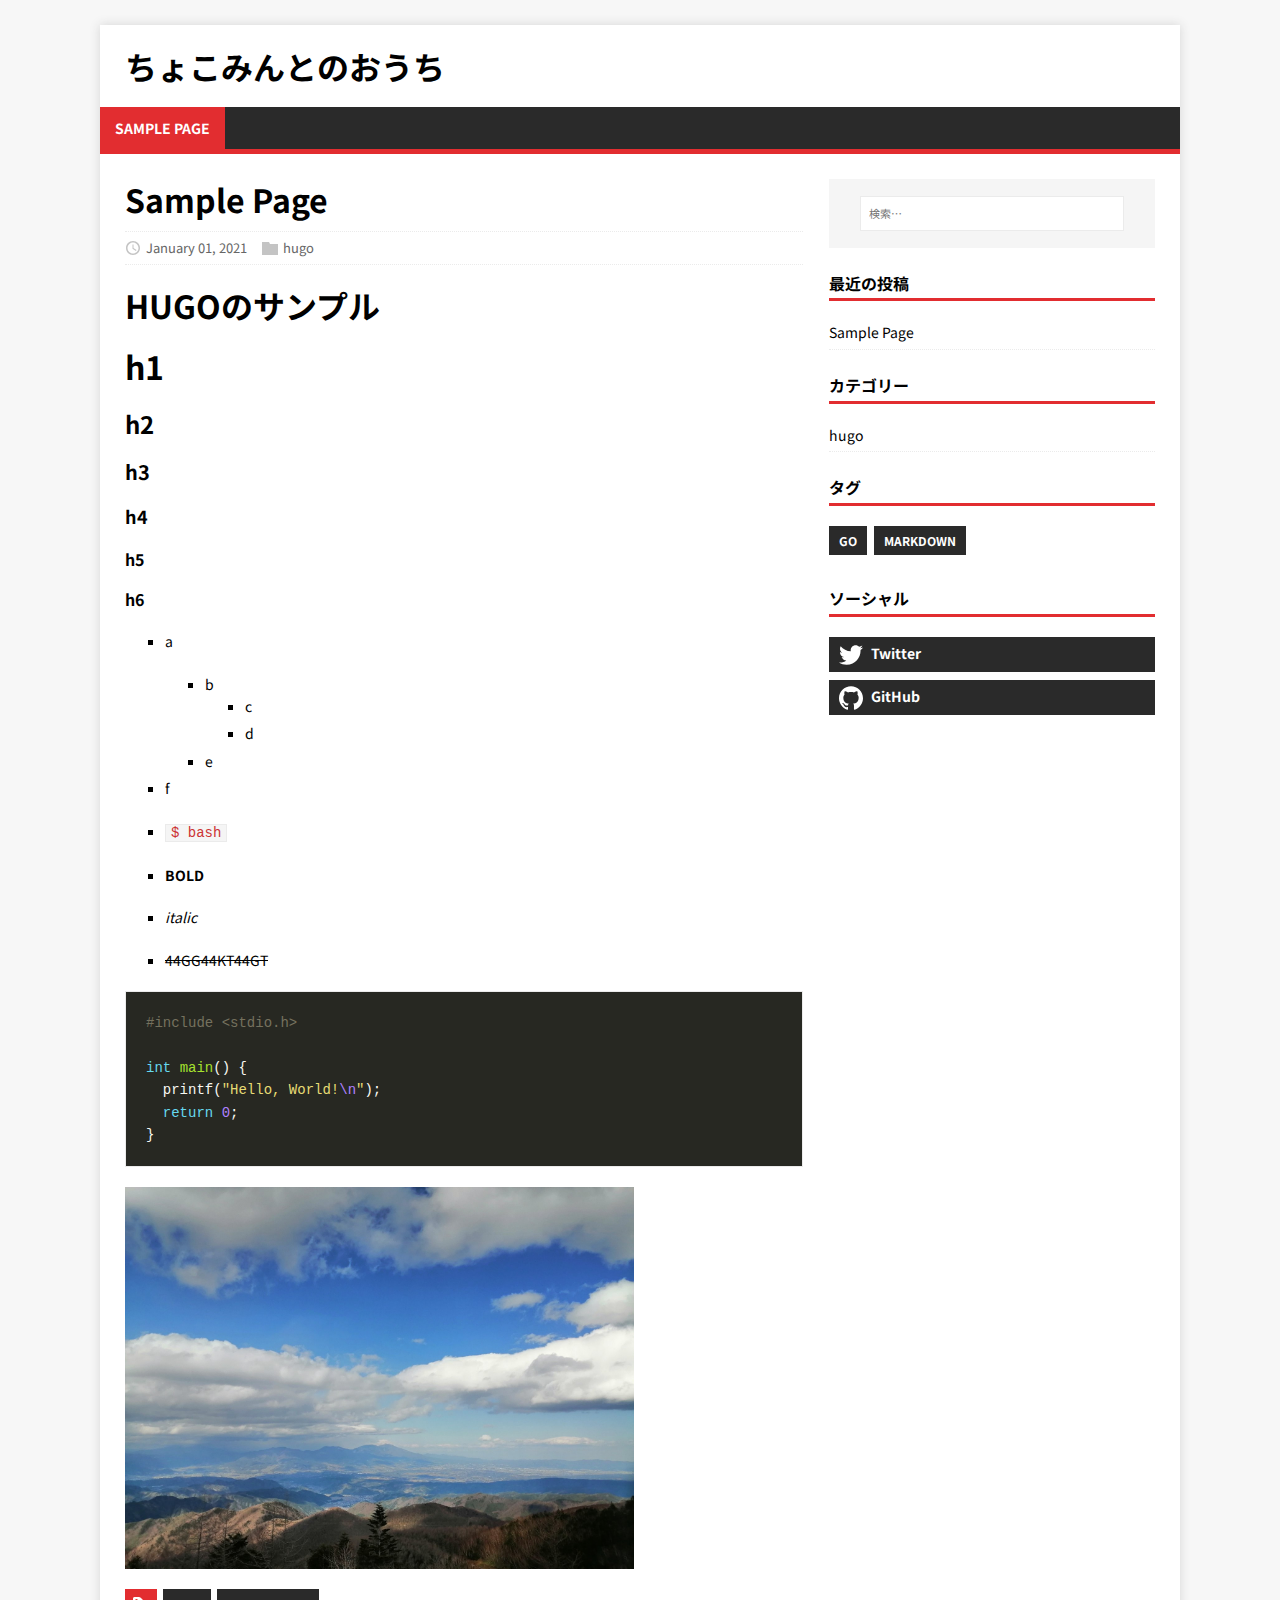
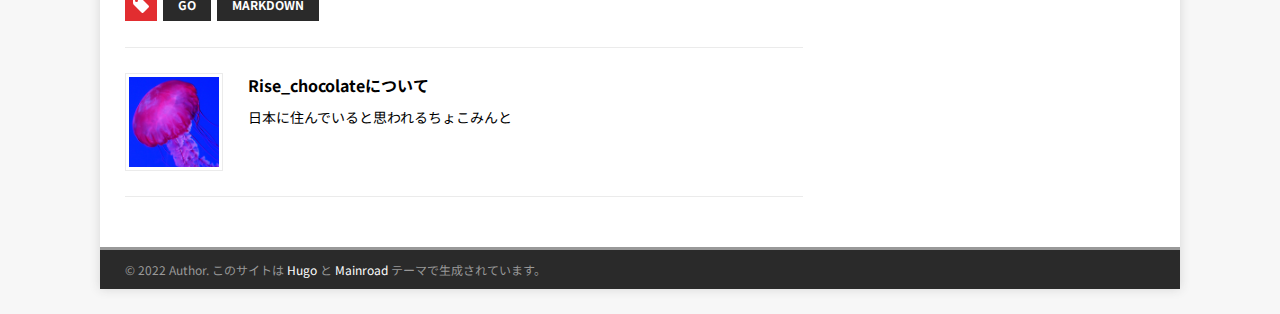
<file: posts/sample/index.html>
<!doctype html><html class=no-js lang=ja>
<head>
<meta charset=utf-8>
<meta name=viewport content="width=device-width,initial-scale=1">
<meta http-equiv=x-ua-compatible content="IE=edge">
<title>Sample Page - ちょこみんとのおうち</title>
<script>(function(a,b){a[b]=a[b].replace("no-js","js")})(document.documentElement,"className")</script>
<meta name=description content>
<meta name=twitter:card content="summary">
<meta name=twitter:title content="Sample Page">
<meta name=twitter:description content="HUGOのサンプル h1 h2 h3 h4 h5 h6 a b c d e f $ bash BOLD italic 44GG44KT44GT #include <stdio.h> int main() { printf(&#34;Hello, World!\n&#34;); return 0; }">
<link rel=preconnect href=https://fonts.gstatic.com crossorigin>
<link rel=dns-prefetch href=//fonts.googleapis.com>
<link rel=dns-prefetch href=//fonts.gstatic.com>
<link rel=stylesheet href="https://fonts.googleapis.com/css?family=Open+Sans:400,400i,700">
<link rel=stylesheet href=/css/style.css>
<link rel=stylesheet href=/css/custom.css>
<link rel="shortcut icon" href=/favicon.ico>
</head>
<body class=body>
<div class="container container--outer">
<header class=header>
<div class="container header__container">
<div class=logo>
<a class=logo__link href=/ title=ちょこみんとのおうち rel=home>
<div class="logo__item logo__text">
<div class=logo__title>ちょこみんとのおうち</div>
</div>
</a>
</div>
<nav class=menu>
<button class=menu__btn aria-haspopup=true aria-expanded=false tabindex=0>
<span class=menu__btn-title tabindex=-1>メニュー</span>
</button>
<ul class=menu__list>
<li class="menu__item menu__item--active">
<a class=menu__link href=/posts/sample/>
<span class=menu__text>Sample Page</span>
</a>
</li>
</ul>
</nav>
</div>
</header>
<div class="wrapper flex">
<div class=primary>
<main class=main role=main>
<article class=post>
<header class=post__header>
<h1 class=post__title>Sample Page</h1>
<div class="post__meta meta">
<div class="meta__item-datetime meta__item">
<svg class="meta__icon icon icon-time" width="16" height="14" viewBox="0 0 30 28"><path d="M15 0C7 0 1 6 1 14s6 14 14 14 14-6 14-14S23 0 15 0zm0 25C9 25 4 20 4 14S9 3 15 3s11 5 11 11-5 11-11 11zm1-18h-2v8.4l6.8 4.4L22 18l-6-3.8V7z"/></svg><time class=meta__text datetime=2021-01-01T00:00:00Z>January 01, 2021</time></div><div class="meta__item-categories meta__item"><svg class="meta__icon icon icon-category" width="16" height="16" viewBox="0 0 16 16"><path d="m7 2 1 2h8v11H0V2z"/></svg><span class=meta__text><a class=meta__link href=/categories/hugo/ rel=category>hugo</a>
</span>
</div></div>
</header><div class="content post__content clearfix">
<h1 id=hugoのサンプル>HUGOのサンプル</h1>
<h1 id=h1>h1</h1>
<h2 id=h2>h2</h2>
<h3 id=h3>h3</h3>
<h4 id=h4>h4</h4>
<h5 id=h5>h5</h5>
<h6 id=h6>h6</h6>
<ul>
<li>
<p>a</p>
<ul>
<li>b
<ul>
<li>c</li>
<li>d</li>
</ul>
</li>
<li>e</li>
</ul>
</li>
<li>
<p>f</p>
</li>
<li>
<p><code>$ bash</code></p>
</li>
<li>
<p><strong>BOLD</strong></p>
</li>
<li>
<p><em>italic</em></p>
</li>
<li>
<p><del>44GG44KT44GT</del></p>
</li>
</ul>
<div class=highlight><pre tabindex=0 style=color:#f8f8f2;background-color:#272822;-moz-tab-size:4;-o-tab-size:4;tab-size:4><code class=language-c data-lang=c><span style=color:#75715e>#include</span> <span style=color:#75715e>&lt;stdio.h&gt;</span><span style=color:#75715e>
</span><span style=color:#75715e></span>
<span style=color:#66d9ef>int</span> <span style=color:#a6e22e>main</span>() {
  printf(<span style=color:#e6db74>&#34;Hello, World!</span><span style=color:#ae81ff>\n</span><span style=color:#e6db74>&#34;</span>);
  <span style=color:#66d9ef>return</span> <span style=color:#ae81ff>0</span>;
}
</code></pre></div><figure><img src=./image.jpeg alt=モード width=75%>
</figure>
</div>
<footer class=post__footer>
<div class="post__tags tags clearfix"><svg class="tags__badge icon icon-tag" width="16" height="16" viewBox="0 0 32 32"><path d="M32 19c0 1-1 2-1 2L21 31s-1 1-2 1-2-1-2-1L2 16c-1-1-1.4-2-1.4-2S0 12.5.0 11V3C0 1.5.8.8.8.8S1.5.0 3 0h8c1.5.0 3 .6 3 .6S15 1 16 2l15 15s1 1 1 2zM7 10a3 3 0 100-6 3 3 0 000 6z"/></svg>
<ul class=tags__list>
<li class=tags__item>
<a class="tags__link btn" href=/tags/go/ rel=tag>go</a>
</li>
<li class=tags__item>
<a class="tags__link btn" href=/tags/markdown/ rel=tag>markdown</a>
</li>
</ul>
</div>
</footer>
</article>
</main>
<div class="authorbox clearfix">
<figure class=authorbox__avatar>
<img alt="Rise_chocolate avatar" src=/img/avatar.png class=avatar height=90 width=90>
</figure>
<div class=authorbox__header>
<span class=authorbox__name>Rise_chocolateについて</span>
</div>
<div class=authorbox__description>
日本に住んでいると思われるちょこみんと
</div>
</div>
</div>
<aside class=sidebar><div class="widget-search widget">
<form class=widget-search__form role=search method=get action=https://google.com/search>
<label>
<input class=widget-search__field type=search placeholder=検索… name=q aria-label=検索…>
</label>
<input class=widget-search__submit type=submit value=Search>
<input type=hidden name=sitesearch value=https://risechocolate.github.io/>
</form>
</div>
<div class="widget-recent widget">
<h4 class=widget__title>最近の投稿</h4>
<div class=widget__content>
<ul class=widget__list>
<li class=widget__item><a class=widget__link href=/posts/sample/>Sample Page</a></li>
</ul>
</div>
</div>
<div class="widget-categories widget">
<h4 class=widget__title>カテゴリー</h4>
<div class=widget__content>
<ul class=widget__list>
<li class=widget__item>
<a class=widget__link href=/categories/hugo/>hugo</a></li>
</ul>
</div>
</div>
<div class="widget-taglist widget">
<h4 class=widget__title>タグ</h4>
<div class=widget__content>
<a class="widget-taglist__link widget__link btn" href=/tags/go/ title=go>go</a>
<a class="widget-taglist__link widget__link btn" href=/tags/markdown/ title=markdown>markdown</a>
</div>
</div>
<div class="widget-social widget">
<h4 class="widget-social__title widget__title">ソーシャル</h4>
<div class="widget-social__content widget__content">
<div class="widget-social__item widget__item">
<a class="widget-social__link widget__link btn" title=Twitter rel="noopener noreferrer" href=https://twitter.com/rise_love_vr target=_blank><svg class="widget-social__link-icon icon icon-twitter" width="24" height="24" viewBox="0 0 384 312"><path d="m384 36.9c-14.1 6.3-29.3 10.5-45.2 12.4 16.3-9.7 28.8-25.2 34.6-43.6-15.2 9-32.1 15.6-50 19.1-14.4-15.2-34.9-24.8-57.5-24.8-43.5.0-78.8 35.3-78.8 78.8.0 6.2.7 12.2 2 17.9-65.5-3.3-123.5-34.6-162.4-82.3C20 26 16.1 39.6 16.1 54c0 27.3 13.9 51.4 35 65.6-12.9-.4-25.1-4-35.7-9.9v1c0 38.2 27.2 70 63.2 77.2-6.6 1.8-13.6 2.8-20.8 2.8-5.1.0-10-.5-14.8-1.4 10 31.3 39.1 54.1 73.6 54.7-27 21.1-60.9 33.7-97.8 33.7-6.4.0-12.6-.4-18.8-1.1C34.9 299 76.3 312 120.8 312c144.9.0 224.1-120 224.1-224.1.0-3.4-.1-6.8-.2-10.2 15.4-11.1 28.7-25 39.3-40.8z"/></svg>
<span>Twitter</span>
</a>
</div>
<div class="widget-social__item widget__item">
<a class="widget-social__link widget__link btn" title=GitHub rel="noopener noreferrer" href=https://github.com/Risechocolate target=_blank><svg class="widget-social__link-icon icon icon-github" width="24" height="24" viewBox="0 0 384 374"><path d="m192 0C85.9.0.0 85.8.0 191.7c0 84.7 55 156.6 131.3 181.9 9.6 1.8 13.1-4.2 13.1-9.2.0-4.6-.2-16.6-.3-32.6-53.4 11.6-64.7-25.7-64.7-25.7-8.7-22.1-21.3-28-21.3-28-17.4-11.9 1.3-11.6 1.3-11.6 19.3 1.4 29.4 19.8 29.4 19.8 17.1 29.3 44.9 20.8 55.9 15.9 1.7-12.4 6.7-20.8 12.2-25.6-42.6-4.8-87.5-21.3-87.5-94.8.0-20.9 7.5-38 19.8-51.4-2-4.9-8.6-24.3 1.9-50.7.0.0 16.1-5.2 52.8 19.7 15.3-4.2 31.7-6.4 48.1-6.5 16.3.1 32.7 2.2 48.1 6.5 36.7-24.8 52.8-19.7 52.8-19.7 10.5 26.4 3.9 45.9 1.9 50.7 12.3 13.4 19.7 30.5 19.7 51.4.0 73.7-44.9 89.9-87.7 94.6 6.9 5.9 13 17.6 13 35.5.0 25.6-.2 46.3-.2 52.6.0 5.1 3.5 11.1 13.2 9.2C329 348.2 384 276.4 384 191.7 384 85.8 298 0 192 0z"/></svg>
<span>GitHub</span>
</a>
</div>
</div>
</div>
</aside>
</div>
<footer class=footer>
<div class="container footer__container flex">
<div class=footer__copyright>
&copy; 2022 Author.
<span class=footer__copyright-credits>このサイトは <a href=https://gohugo.io/ rel="nofollow noopener" target=_blank>Hugo</a> と <a href=https://github.com/Vimux/Mainroad/ rel="nofollow noopener" target=_blank>Mainroad</a> テーマで生成されています。</span>
</div>
</div>
</footer>
</div>
<script async defer src=/js/menu.js></script>
</body>
</html>
</file>
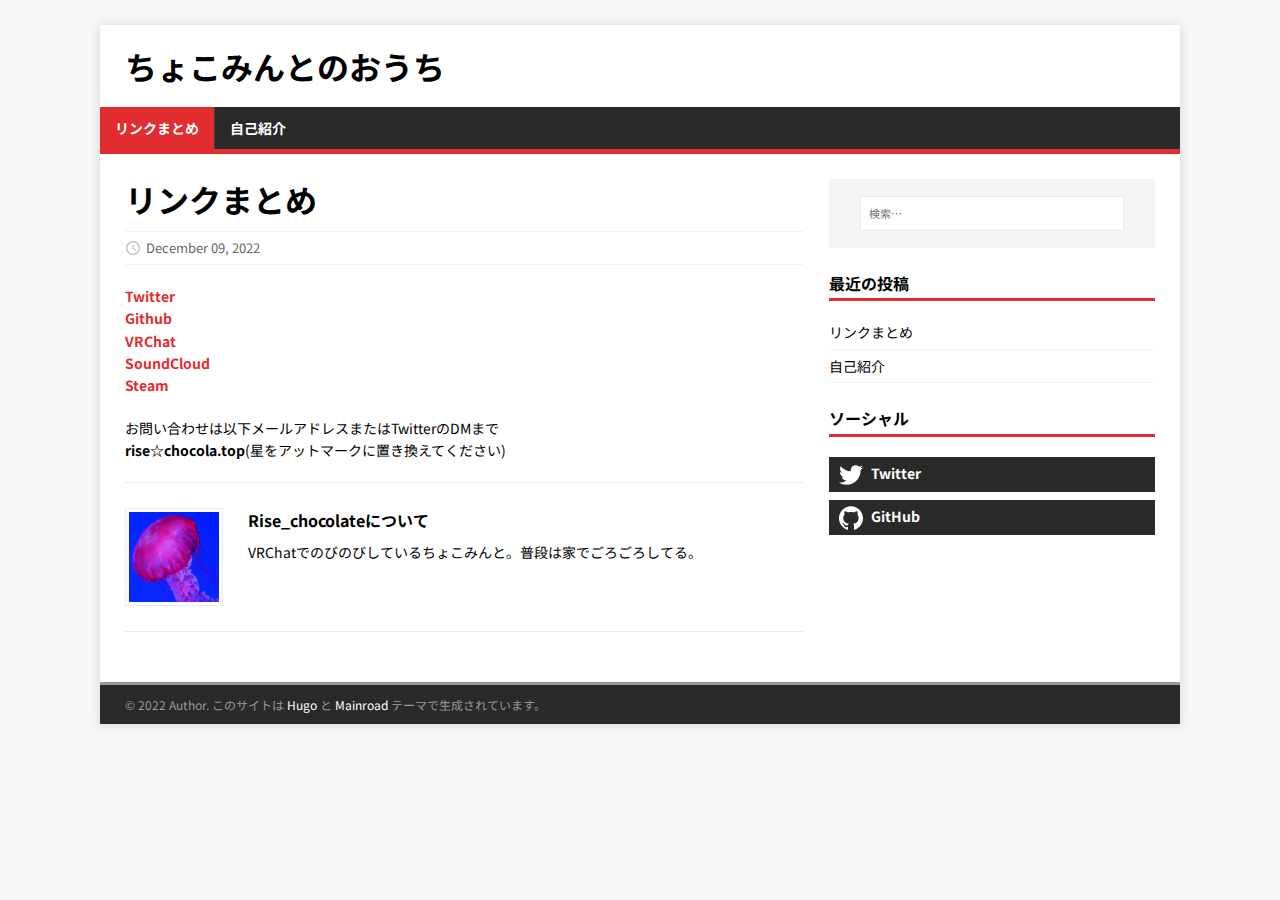
<file: posts/warp/index.html>
<!doctype html><html class=no-js lang=ja>
<head>
<meta charset=utf-8>
<meta name=viewport content="width=device-width,initial-scale=1">
<meta http-equiv=x-ua-compatible content="IE=edge">
<title>リンクまとめ - ちょこみんとのおうち</title>
<script>(function(a,b){a[b]=a[b].replace("no-js","js")})(document.documentElement,"className")</script>
<meta name=description content>
<meta name=twitter:card content="summary">
<meta name=twitter:title content="リンクまとめ">
<meta name=twitter:description content="Twitter Github VRChat SoundCloud Steam お問い合わせは以下メールアドレスまたはTwitterのDMまで rise☆chocola.top(星をアットマークに置き換えてくださ">
<link rel=preconnect href=https://fonts.gstatic.com crossorigin>
<link rel=dns-prefetch href=//fonts.googleapis.com>
<link rel=dns-prefetch href=//fonts.gstatic.com>
<link rel=stylesheet href="https://fonts.googleapis.com/css?family=Open+Sans:400,400i,700">
<link rel=stylesheet href=/css/style.css>
<link rel=stylesheet href=/css/custom.css>
<link rel="shortcut icon" href=/favicon.ico>
</head>
<body class=body>
<div class="container container--outer">
<header class=header>
<div class="container header__container">
<div class=logo>
<a class=logo__link href=/ title=ちょこみんとのおうち rel=home>
<div class="logo__item logo__text">
<div class=logo__title>ちょこみんとのおうち</div>
</div>
</a>
</div>
<nav class=menu>
<button class=menu__btn aria-haspopup=true aria-expanded=false tabindex=0>
<span class=menu__btn-title tabindex=-1>メニュー</span>
</button>
<ul class=menu__list>
<li class="menu__item menu__item--active">
<a class=menu__link href=/posts/warp/>
<span class=menu__text>リンクまとめ</span>
</a>
</li>
<li class=menu__item>
<a class=menu__link href=/posts/introduction/>
<span class=menu__text>自己紹介</span>
</a>
</li>
</ul>
</nav>
</div>
</header>
<div class="wrapper flex">
<div class=primary>
<main class=main role=main>
<article class=post>
<header class=post__header>
<h1 class=post__title>リンクまとめ</h1>
<div class="post__meta meta">
<div class="meta__item-datetime meta__item">
<svg class="meta__icon icon icon-time" width="16" height="14" viewBox="0 0 30 28"><path d="M15 0C7 0 1 6 1 14s6 14 14 14 14-6 14-14S23 0 15 0zm0 25C9 25 4 20 4 14S9 3 15 3s11 5 11 11-5 11-11 11zm1-18h-2v8.4l6.8 4.4L22 18l-6-3.8V7z"/></svg><time class=meta__text datetime=2022-12-09T03:51:27+09:00>December 09, 2022</time></div></div>
</header><div class="content post__content clearfix">
<p><strong><a href=https://twitter.com/rise_love_vr>Twitter</a></strong><br>
<strong><a href=https://github.com/Risechocolate>Github</a></strong><br>
<strong><a href=https://vrchat.com/home/user/usr_22992ba3-f3b2-46ac-a253-a2cb0cdcad85>VRChat</a></strong><br>
<strong><a href=https://soundcloud.com/user-945268238-920213108>SoundCloud</a></strong><br>
<strong><a href=https://steamcommunity.com/id/rise_chocolate/>Steam</a></strong></p>
<p>お問い合わせは以下メールアドレスまたはTwitterのDMまで<br>
<strong>rise☆chocola.top</strong>(星をアットマークに置き換えてください)</p>
</div>
</article>
</main>
<div class="authorbox clearfix">
<figure class=authorbox__avatar>
<img alt="Rise_chocolate avatar" src=/img/avatar.png class=avatar height=90 width=90>
</figure>
<div class=authorbox__header>
<span class=authorbox__name>Rise_chocolateについて</span>
</div>
<div class=authorbox__description>
VRChatでのびのびしているちょこみんと。普段は家でごろごろしてる。
</div>
</div>
</div>
<aside class=sidebar><div class="widget-search widget">
<form class=widget-search__form role=search method=get action=https://google.com/search>
<label>
<input class=widget-search__field type=search placeholder=検索… name=q aria-label=検索…>
</label>
<input class=widget-search__submit type=submit value=Search>
<input type=hidden name=sitesearch value=https://www.chocola.top/>
</form>
</div>
<div class="widget-recent widget">
<h4 class=widget__title>最近の投稿</h4>
<div class=widget__content>
<ul class=widget__list>
<li class=widget__item><a class=widget__link href=/posts/warp/>リンクまとめ</a></li>
<li class=widget__item><a class=widget__link href=/posts/introduction/>自己紹介</a></li>
</ul>
</div>
</div>
<div class="widget-social widget">
<h4 class="widget-social__title widget__title">ソーシャル</h4>
<div class="widget-social__content widget__content">
<div class="widget-social__item widget__item">
<a class="widget-social__link widget__link btn" title=Twitter rel="noopener noreferrer" href=https://twitter.com/rise_love_vr target=_blank><svg class="widget-social__link-icon icon icon-twitter" width="24" height="24" viewBox="0 0 384 312"><path d="m384 36.9c-14.1 6.3-29.3 10.5-45.2 12.4 16.3-9.7 28.8-25.2 34.6-43.6-15.2 9-32.1 15.6-50 19.1-14.4-15.2-34.9-24.8-57.5-24.8-43.5.0-78.8 35.3-78.8 78.8.0 6.2.7 12.2 2 17.9-65.5-3.3-123.5-34.6-162.4-82.3C20 26 16.1 39.6 16.1 54c0 27.3 13.9 51.4 35 65.6-12.9-.4-25.1-4-35.7-9.9v1c0 38.2 27.2 70 63.2 77.2-6.6 1.8-13.6 2.8-20.8 2.8-5.1.0-10-.5-14.8-1.4 10 31.3 39.1 54.1 73.6 54.7-27 21.1-60.9 33.7-97.8 33.7-6.4.0-12.6-.4-18.8-1.1C34.9 299 76.3 312 120.8 312c144.9.0 224.1-120 224.1-224.1.0-3.4-.1-6.8-.2-10.2 15.4-11.1 28.7-25 39.3-40.8z"/></svg>
<span>Twitter</span>
</a>
</div>
<div class="widget-social__item widget__item">
<a class="widget-social__link widget__link btn" title=GitHub rel="noopener noreferrer" href=https://github.com/Risechocolate target=_blank><svg class="widget-social__link-icon icon icon-github" width="24" height="24" viewBox="0 0 384 374"><path d="m192 0C85.9.0.0 85.8.0 191.7c0 84.7 55 156.6 131.3 181.9 9.6 1.8 13.1-4.2 13.1-9.2.0-4.6-.2-16.6-.3-32.6-53.4 11.6-64.7-25.7-64.7-25.7-8.7-22.1-21.3-28-21.3-28-17.4-11.9 1.3-11.6 1.3-11.6 19.3 1.4 29.4 19.8 29.4 19.8 17.1 29.3 44.9 20.8 55.9 15.9 1.7-12.4 6.7-20.8 12.2-25.6-42.6-4.8-87.5-21.3-87.5-94.8.0-20.9 7.5-38 19.8-51.4-2-4.9-8.6-24.3 1.9-50.7.0.0 16.1-5.2 52.8 19.7 15.3-4.2 31.7-6.4 48.1-6.5 16.3.1 32.7 2.2 48.1 6.5 36.7-24.8 52.8-19.7 52.8-19.7 10.5 26.4 3.9 45.9 1.9 50.7 12.3 13.4 19.7 30.5 19.7 51.4.0 73.7-44.9 89.9-87.7 94.6 6.9 5.9 13 17.6 13 35.5.0 25.6-.2 46.3-.2 52.6.0 5.1 3.5 11.1 13.2 9.2C329 348.2 384 276.4 384 191.7 384 85.8 298 0 192 0z"/></svg>
<span>GitHub</span>
</a>
</div>
</div>
</div>
</aside>
</div>
<footer class=footer>
<div class="container footer__container flex">
<div class=footer__copyright>
&copy; 2022 Author.
<span class=footer__copyright-credits>このサイトは <a href=https://gohugo.io/ rel="nofollow noopener" target=_blank>Hugo</a> と <a href=https://github.com/Vimux/Mainroad/ rel="nofollow noopener" target=_blank>Mainroad</a> テーマで生成されています。</span>
</div>
</div>
</footer>
</div>
<script async defer src=/js/menu.js></script>
</body>
</html>
</file>
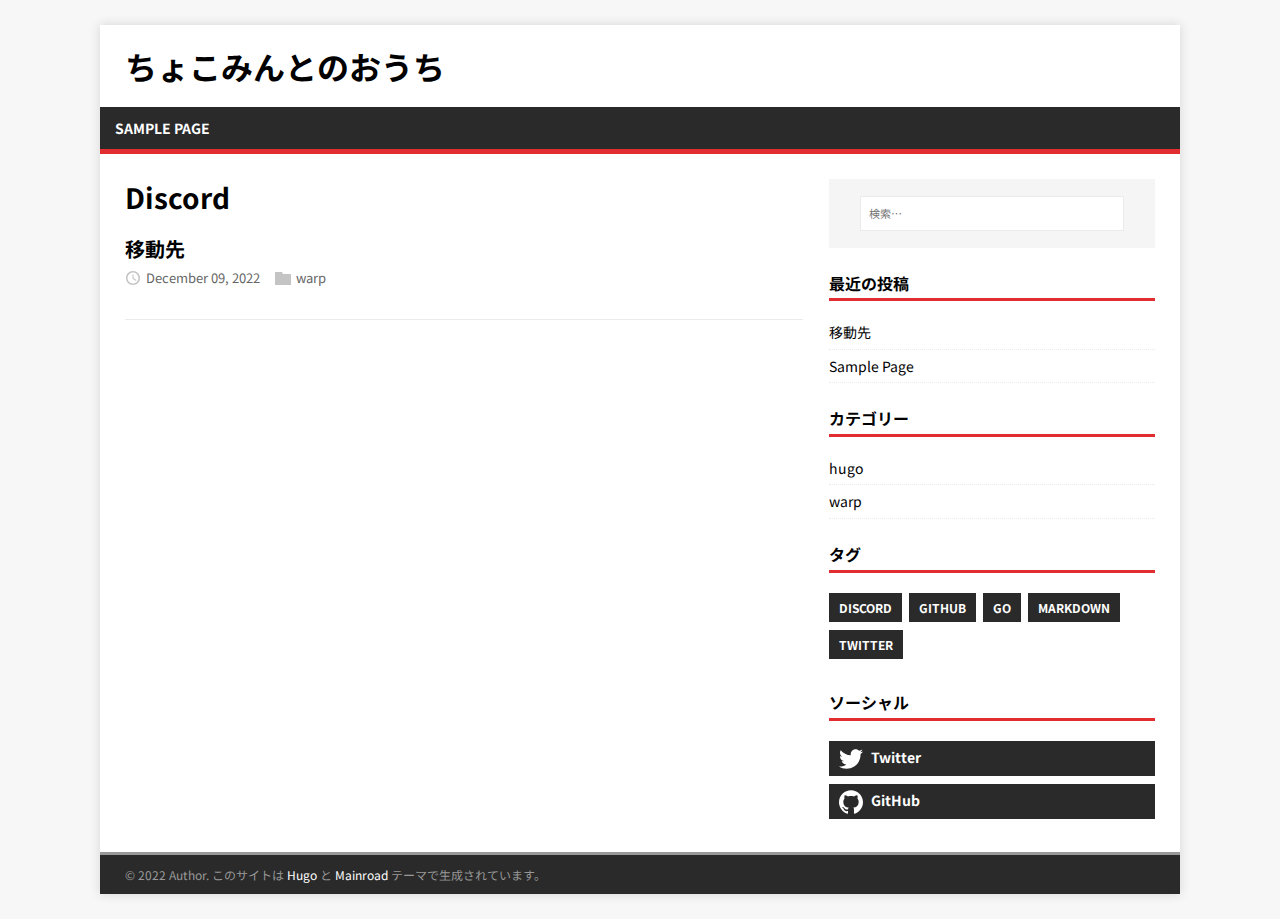
<file: tags/discord/index.html>
<!doctype html><html class=no-js lang=ja>
<head>
<meta charset=utf-8>
<meta name=viewport content="width=device-width,initial-scale=1">
<meta http-equiv=x-ua-compatible content="IE=edge">
<title>Discord - ちょこみんとのおうち</title>
<script>(function(a,b){a[b]=a[b].replace("no-js","js")})(document.documentElement,"className")</script>
<meta name=description content>
<meta name=twitter:card content="summary">
<meta name=twitter:title content="Discord">
<meta name=twitter:description content>
<link rel=preconnect href=https://fonts.gstatic.com crossorigin>
<link rel=dns-prefetch href=//fonts.googleapis.com>
<link rel=dns-prefetch href=//fonts.gstatic.com>
<link rel=stylesheet href="https://fonts.googleapis.com/css?family=Open+Sans:400,400i,700">
<link rel=stylesheet href=/css/style.css>
<link rel=stylesheet href=/css/custom.css>
<link rel=alternate type=application/rss+xml href=/tags/discord/index.xml title=ちょこみんとのおうち>
<link rel="shortcut icon" href=/favicon.ico>
</head>
<body class=body>
<div class="container container--outer">
<header class=header>
<div class="container header__container">
<div class=logo>
<a class=logo__link href=/ title=ちょこみんとのおうち rel=home>
<div class="logo__item logo__text">
<div class=logo__title>ちょこみんとのおうち</div>
</div>
</a>
</div>
<nav class=menu>
<button class=menu__btn aria-haspopup=true aria-expanded=false tabindex=0>
<span class=menu__btn-title tabindex=-1>メニュー</span>
</button>
<ul class=menu__list>
<li class=menu__item>
<a class=menu__link href=/posts/sample/>
<span class=menu__text>Sample Page</span>
</a>
</li>
</ul>
</nav>
</div>
</header>
<div class="wrapper flex">
<div class=primary>
<main class="main list" role=main>
<header class=main__header>
<h1 class=main__title>Discord</h1>
</header><article class="list__item post">
<header class=list__header>
<h2 class="list__title post__title">
<a href=/posts/warp/ rel=bookmark>
移動先
</a>
</h2>
<div class="list__meta meta">
<div class="meta__item-datetime meta__item">
<svg class="meta__icon icon icon-time" width="16" height="14" viewBox="0 0 30 28"><path d="M15 0C7 0 1 6 1 14s6 14 14 14 14-6 14-14S23 0 15 0zm0 25C9 25 4 20 4 14S9 3 15 3s11 5 11 11-5 11-11 11zm1-18h-2v8.4l6.8 4.4L22 18l-6-3.8V7z"/></svg><time class=meta__text datetime=2022-12-09T03:51:27+09:00>December 09, 2022</time></div><div class="meta__item-categories meta__item"><svg class="meta__icon icon icon-category" width="16" height="16" viewBox="0 0 16 16"><path d="m7 2 1 2h8v11H0V2z"/></svg><span class=meta__text><a class=meta__link href=/categories/warp/ rel=category>warp</a>
</span>
</div></div>
</header>
<div class="content list__excerpt post__content clearfix">
</div>
</article>
</main>
</div>
<aside class=sidebar><div class="widget-search widget">
<form class=widget-search__form role=search method=get action=https://google.com/search>
<label>
<input class=widget-search__field type=search placeholder=検索… name=q aria-label=検索…>
</label>
<input class=widget-search__submit type=submit value=Search>
<input type=hidden name=sitesearch value=https://www.chocola.top/>
</form>
</div>
<div class="widget-recent widget">
<h4 class=widget__title>最近の投稿</h4>
<div class=widget__content>
<ul class=widget__list>
<li class=widget__item><a class=widget__link href=/posts/warp/>移動先</a></li>
<li class=widget__item><a class=widget__link href=/posts/sample/>Sample Page</a></li>
</ul>
</div>
</div>
<div class="widget-categories widget">
<h4 class=widget__title>カテゴリー</h4>
<div class=widget__content>
<ul class=widget__list>
<li class=widget__item>
<a class=widget__link href=/categories/hugo/>hugo</a></li>
<li class=widget__item>
<a class=widget__link href=/categories/warp/>warp</a></li>
</ul>
</div>
</div>
<div class="widget-taglist widget">
<h4 class=widget__title>タグ</h4>
<div class=widget__content>
<a class="widget-taglist__link widget__link btn" href=/tags/discord/ title=Discord>Discord</a>
<a class="widget-taglist__link widget__link btn" href=/tags/github/ title=Github>Github</a>
<a class="widget-taglist__link widget__link btn" href=/tags/go/ title=go>go</a>
<a class="widget-taglist__link widget__link btn" href=/tags/markdown/ title=markdown>markdown</a>
<a class="widget-taglist__link widget__link btn" href=/tags/twitter/ title=Twitter>Twitter</a>
</div>
</div>
<div class="widget-social widget">
<h4 class="widget-social__title widget__title">ソーシャル</h4>
<div class="widget-social__content widget__content">
<div class="widget-social__item widget__item">
<a class="widget-social__link widget__link btn" title=Twitter rel="noopener noreferrer" href=https://twitter.com/rise_love_vr target=_blank><svg class="widget-social__link-icon icon icon-twitter" width="24" height="24" viewBox="0 0 384 312"><path d="m384 36.9c-14.1 6.3-29.3 10.5-45.2 12.4 16.3-9.7 28.8-25.2 34.6-43.6-15.2 9-32.1 15.6-50 19.1-14.4-15.2-34.9-24.8-57.5-24.8-43.5.0-78.8 35.3-78.8 78.8.0 6.2.7 12.2 2 17.9-65.5-3.3-123.5-34.6-162.4-82.3C20 26 16.1 39.6 16.1 54c0 27.3 13.9 51.4 35 65.6-12.9-.4-25.1-4-35.7-9.9v1c0 38.2 27.2 70 63.2 77.2-6.6 1.8-13.6 2.8-20.8 2.8-5.1.0-10-.5-14.8-1.4 10 31.3 39.1 54.1 73.6 54.7-27 21.1-60.9 33.7-97.8 33.7-6.4.0-12.6-.4-18.8-1.1C34.9 299 76.3 312 120.8 312c144.9.0 224.1-120 224.1-224.1.0-3.4-.1-6.8-.2-10.2 15.4-11.1 28.7-25 39.3-40.8z"/></svg>
<span>Twitter</span>
</a>
</div>
<div class="widget-social__item widget__item">
<a class="widget-social__link widget__link btn" title=GitHub rel="noopener noreferrer" href=https://github.com/Risechocolate target=_blank><svg class="widget-social__link-icon icon icon-github" width="24" height="24" viewBox="0 0 384 374"><path d="m192 0C85.9.0.0 85.8.0 191.7c0 84.7 55 156.6 131.3 181.9 9.6 1.8 13.1-4.2 13.1-9.2.0-4.6-.2-16.6-.3-32.6-53.4 11.6-64.7-25.7-64.7-25.7-8.7-22.1-21.3-28-21.3-28-17.4-11.9 1.3-11.6 1.3-11.6 19.3 1.4 29.4 19.8 29.4 19.8 17.1 29.3 44.9 20.8 55.9 15.9 1.7-12.4 6.7-20.8 12.2-25.6-42.6-4.8-87.5-21.3-87.5-94.8.0-20.9 7.5-38 19.8-51.4-2-4.9-8.6-24.3 1.9-50.7.0.0 16.1-5.2 52.8 19.7 15.3-4.2 31.7-6.4 48.1-6.5 16.3.1 32.7 2.2 48.1 6.5 36.7-24.8 52.8-19.7 52.8-19.7 10.5 26.4 3.9 45.9 1.9 50.7 12.3 13.4 19.7 30.5 19.7 51.4.0 73.7-44.9 89.9-87.7 94.6 6.9 5.9 13 17.6 13 35.5.0 25.6-.2 46.3-.2 52.6.0 5.1 3.5 11.1 13.2 9.2C329 348.2 384 276.4 384 191.7 384 85.8 298 0 192 0z"/></svg>
<span>GitHub</span>
</a>
</div>
</div>
</div>
</aside>
</div>
<footer class=footer>
<div class="container footer__container flex">
<div class=footer__copyright>
&copy; 2022 Author.
<span class=footer__copyright-credits>このサイトは <a href=https://gohugo.io/ rel="nofollow noopener" target=_blank>Hugo</a> と <a href=https://github.com/Vimux/Mainroad/ rel="nofollow noopener" target=_blank>Mainroad</a> テーマで生成されています。</span>
</div>
</div>
</footer>
</div>
<script async defer src=/js/menu.js></script>
</body>
</html>
</file>
